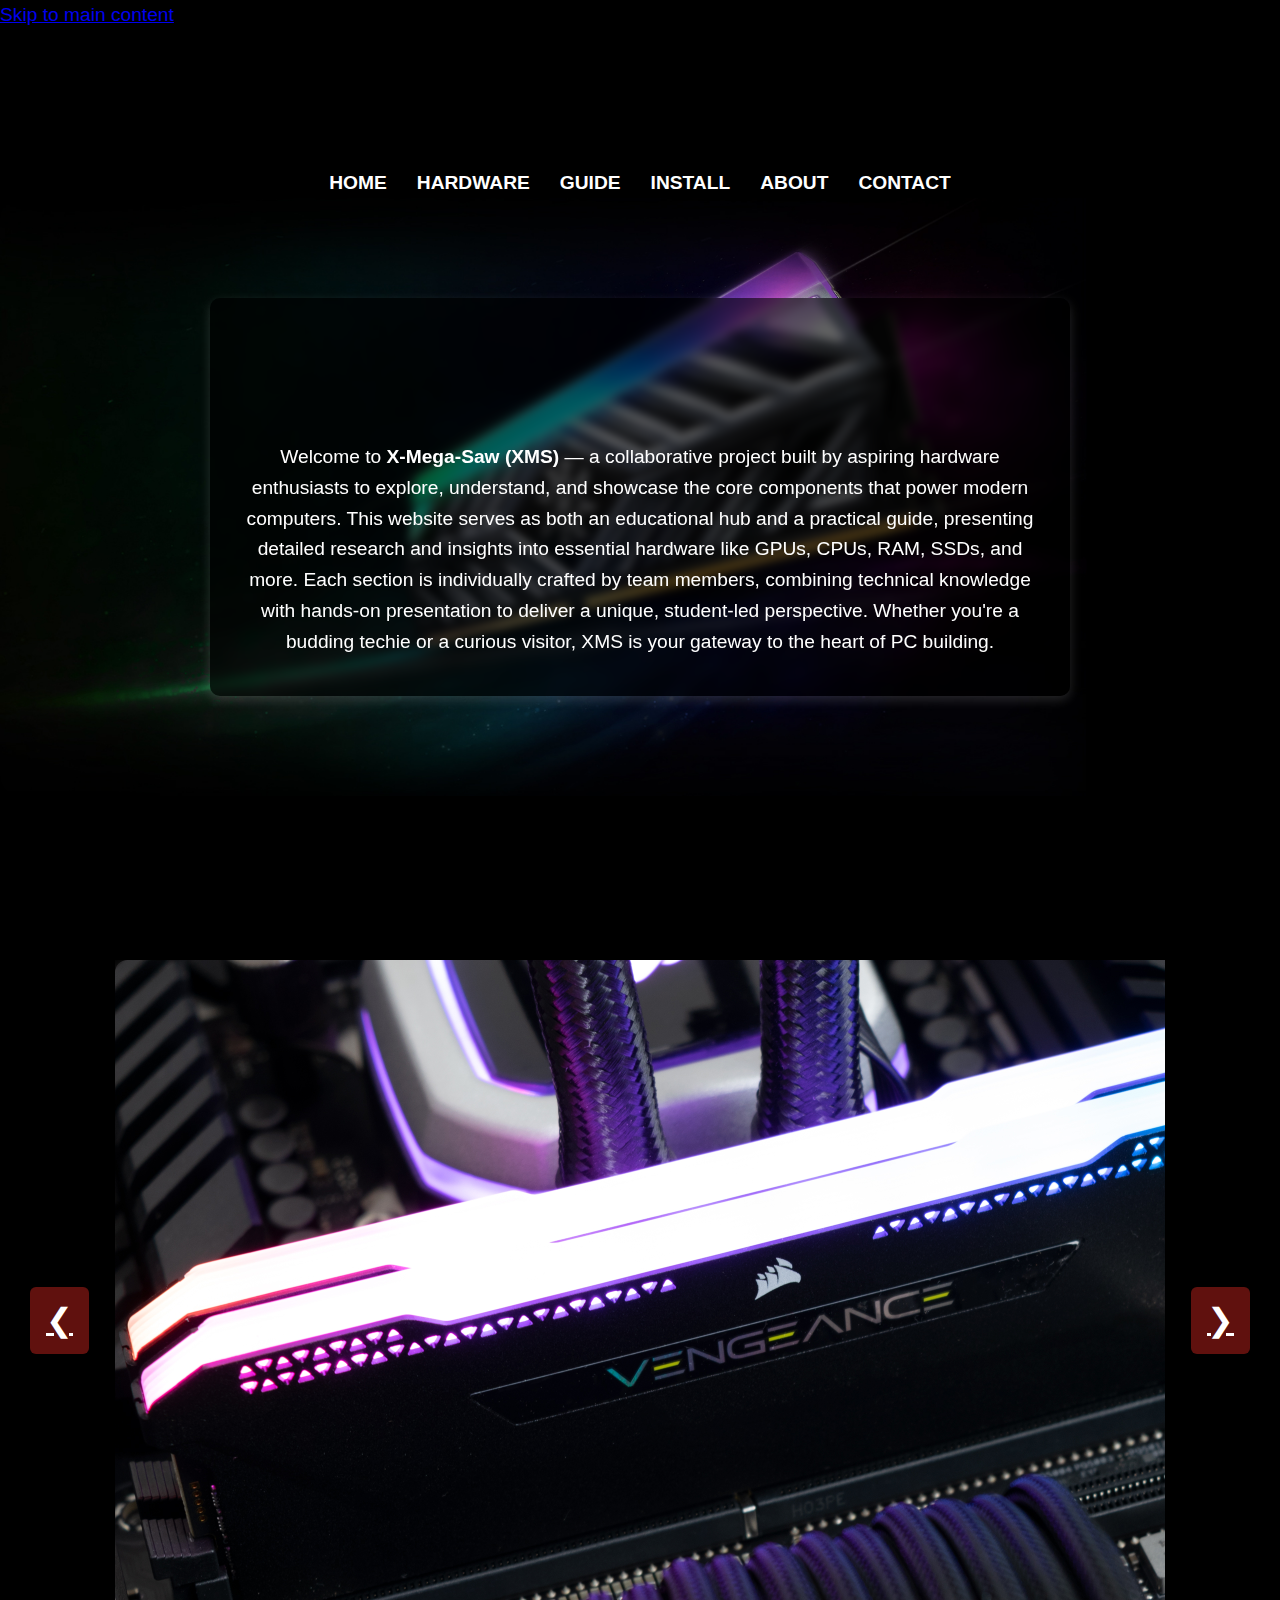
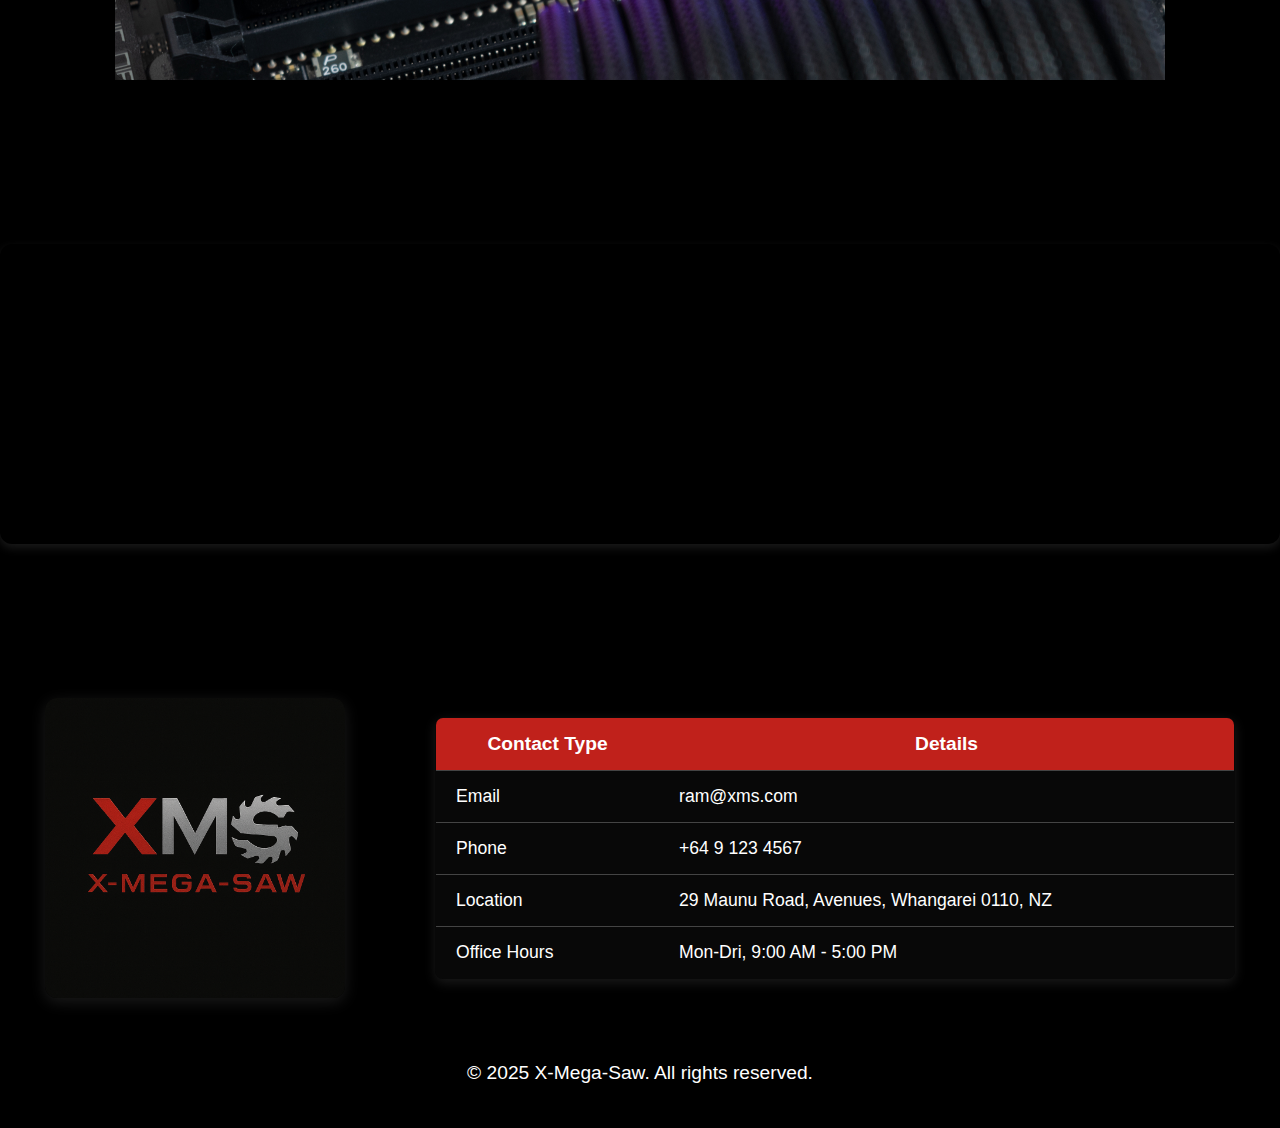
<file: index.html>
<!DOCTYPE html!>
<html lang="en">

<head>
	<meta charset="UTF-8">
	<meta name="viewport" content="width=device-width, initial-scale=1.0">
	<meta name="description" content="X-Mega-Saw - A showcase of PC hardware components and DIY guidance.">
	
	<link href="https://fonts.googleapis.com/css2?family=ADLaM+Display&display=swap" rel="stylesheet">
	
	<link rel="stylesheet" href="styles.css">
	<title>X-Mega-Saw</title>
	
</head>

<body>
	
	<a href="#intro" class="skip-link">Skip to main content</a>

<header>
<div class="branding">
	<h1>X-Mega-Saw</h1>
	</div>
	
	<nav aria-label="Main navigation">
		<ul>
			<li><a href="index.html">HOME</a></li>
			<li><a href="hardware.html">HARDWARE</a></li>
			<li><a href="guide.html">GUIDE</a></li>
			<li><a href="install.html">INSTALL</a></li>
			<li><a href="about.html">ABOUT</a></li>
			<li><a href="contact.html">CONTACT</a></li>
		</ul>
	</nav>
	
</header>

<main>

<section id="intro" class="bgimg">
	  <article>
		<div class="intro-box">
		<h2>Welcome to XMS</h2>
		  <p>
			Welcome to <strong>X-Mega-Saw (XMS)</strong> — a collaborative project built by aspiring hardware enthusiasts to explore, understand, and showcase the core components that power modern computers. This website serves as both an educational hub and a practical guide, presenting detailed research and insights into essential hardware like GPUs, CPUs, RAM, SSDs, and more. Each section is individually crafted by team members, combining technical knowledge with hands-on presentation to deliver a unique, student-led perspective. Whether you're a budding techie or a curious visitor, XMS is your gateway to the heart of PC building.
		  </p>
		</div>
	  </article>
	</section>
	
<section id="gallery">
	  <h2>XMS Photo Gallery</h2>

	  <div class="carousel-wrapper">
		<div class="carousel-nav left">
		  <a href="#img1" class="nav-button" aria-label="First image">&#10094;</a>
		</div>

		<div class="carousel-container">
		  <div class="carousel-track">
			<a href="#img1" id="img1"><img src="images/Ram01.jpg" alt="RAM 01"></a>
			<a href="#img2" id="img2"><img src="images/Ram02.jpg" alt="RAM 02"></a>
			<a href="#img3" id="img3"><img src="images/Ram03.jpg" alt="RAM 03"></a>
		  </div>
		</div>

		<div class="carousel-nav right">
		  <a href="#img3" class="nav-button" aria-label="Last image">&#10095;</a>
		</div>
	  </div>
	</section>
	
<section id="location">
	<h2>XMS Location</h2>
	<div class="map-responsive">

	<iframe src="https://www.google.com/maps/embed?pb=!1m18!1m12!1m3!1d3238.831724974424!2d174.31427599999998!3d-35.730356799999996!2m3!1f0!2f0!3f0!3m2!1i1024!2i768!4f13.1!3m3!1m2!1s0x6d0b7ec2aa8149a1%3A0x3483d7fbea03921e!2sRegent%20Training%20Centre%20Ltd!5e0!3m2!1sen!2snz!4v1747777110431!5m2!1sen!2snz" width="100%" height="300" style="border:0;" allowfullscreen="" loading="lazy" referrerpolicy="no-referrer-when-downgrade"></iframe>

</div>
</section>

<section id="contact">
	
	<h2>Contact us</h2>
	
	<div class="contact-container">
		
	<div class="contact-logo">
		<img src="images/XMS Logo.png" alt="XMS Logo">
	</div>
	
	<div class="contact-details">
		<table class="contact-table">
		<tr>
			<th>Contact Type</th>
			<th>Details</th>
		</tr>
		<tr>
			<td>Email</td>
			<td>ram@xms.com</td>
		</tr>
		<tr>
			<td>Phone</td>
			<td>+64 9 123 4567</td>
		</tr>
		<tr>
			<td>Location</td>
			<td>29 Maunu Road, Avenues, Whangarei 0110, NZ</td>
		</tr>
<tr>
			<td>Office Hours</td>
			<td>Mon-Dri, 9:00 AM - 5:00 PM</td>
		</tr>
		</table>
	</div>
</div>

</section>

</main>

<footer>

<p>&copy; 2025 X-Mega-Saw. All rights reserved.</p>

</footer>

</body>

</html>
</file>
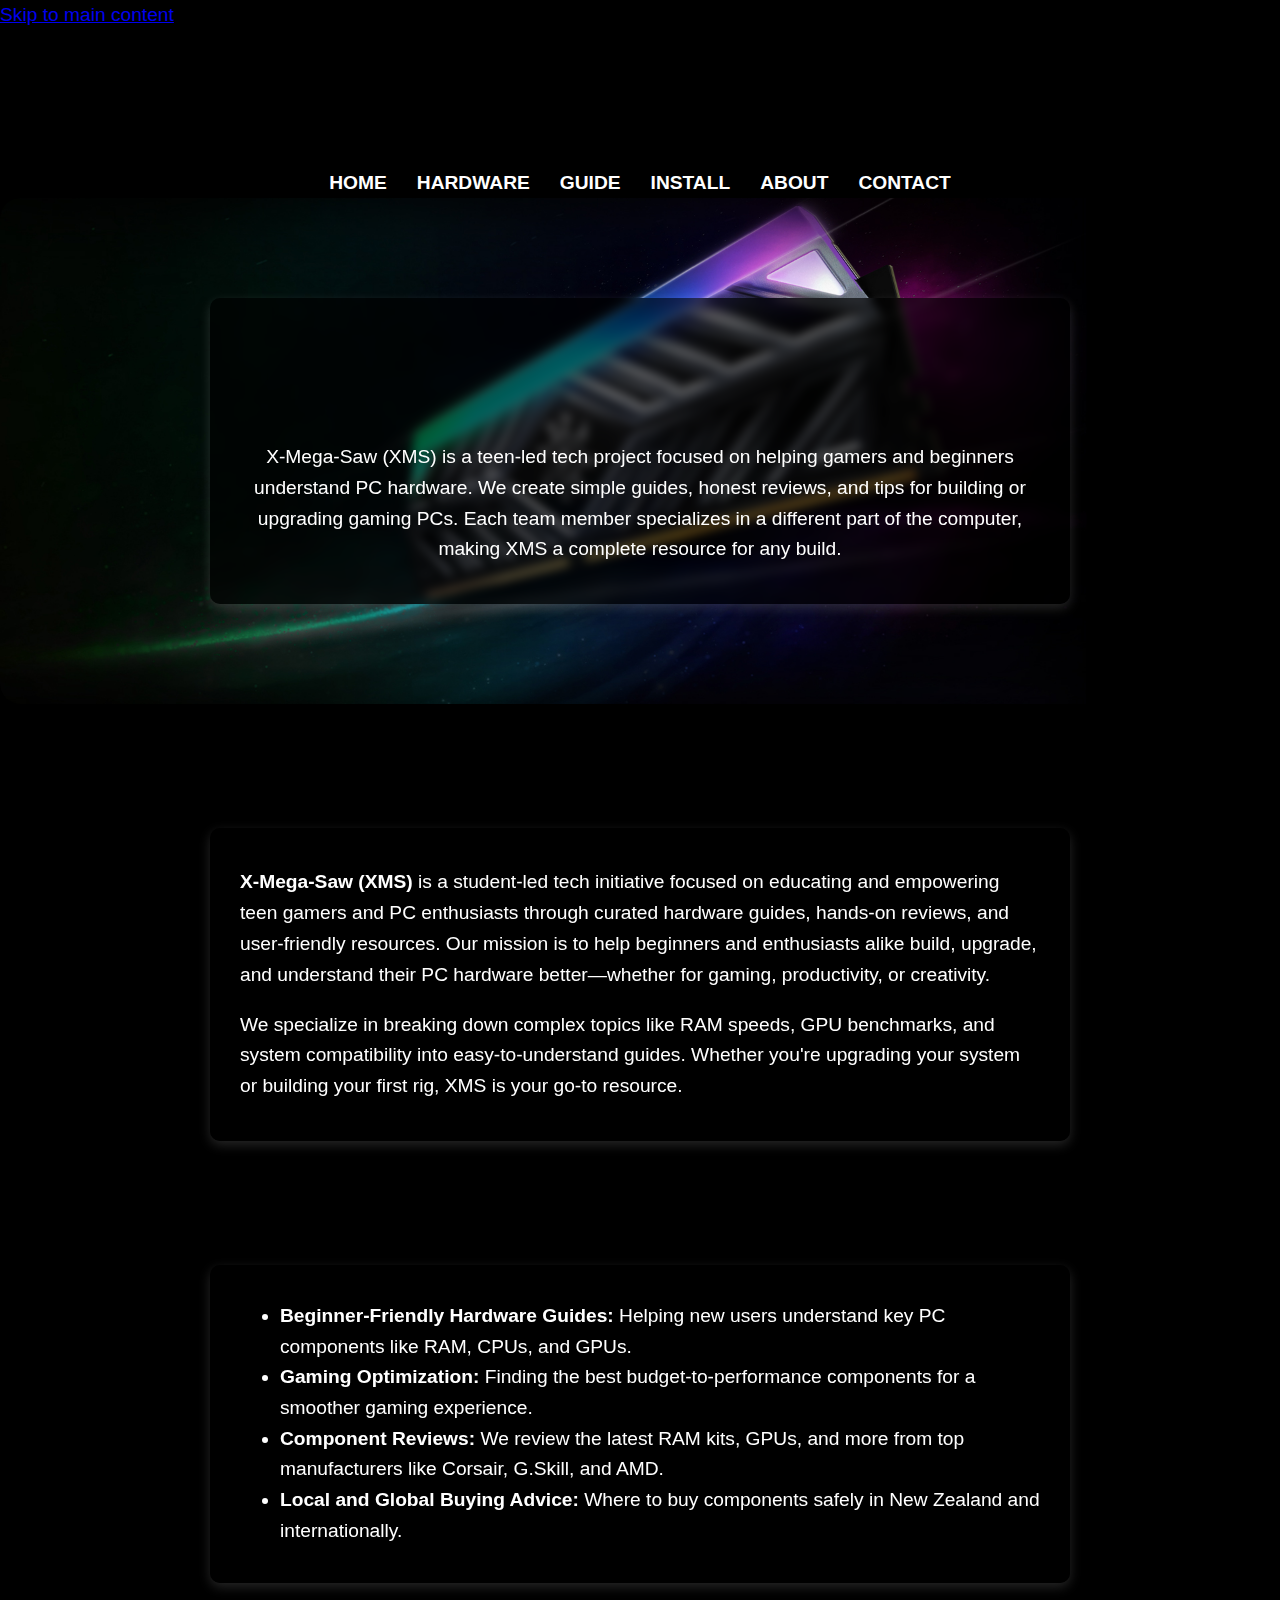
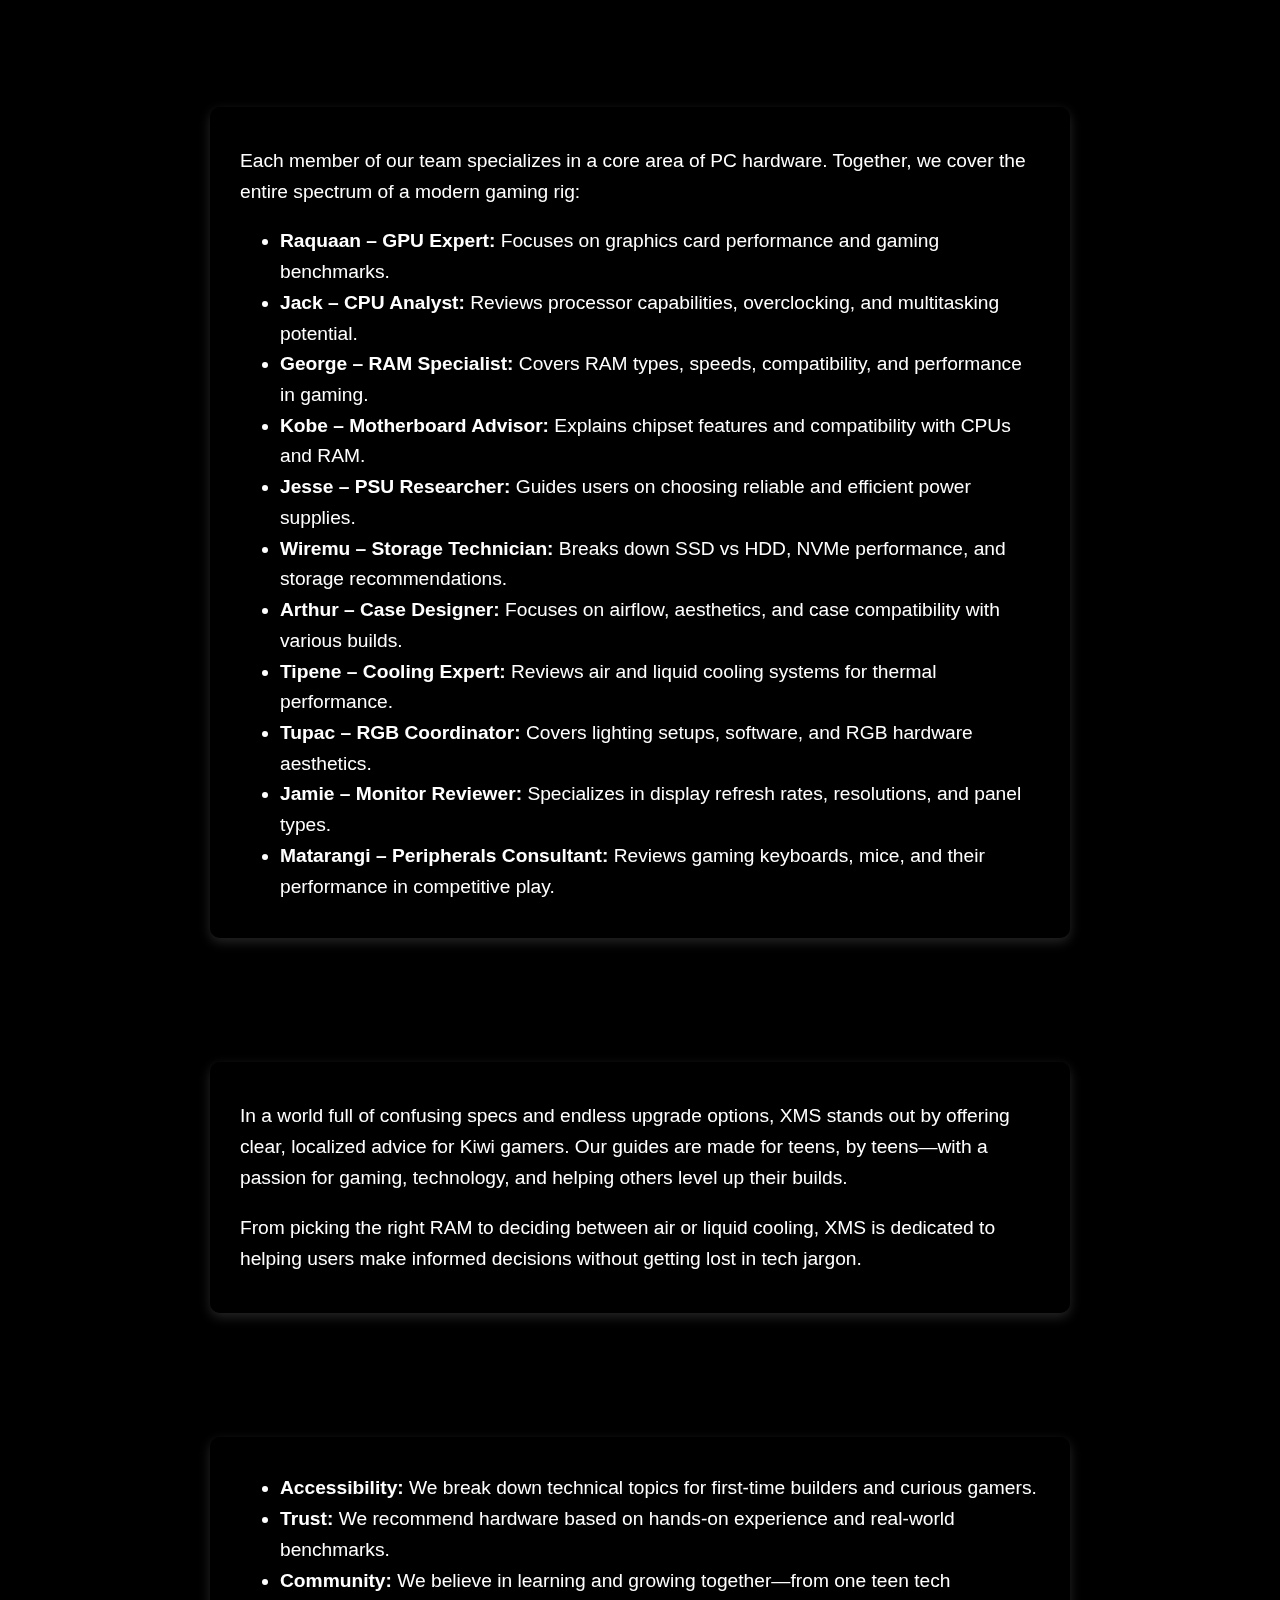
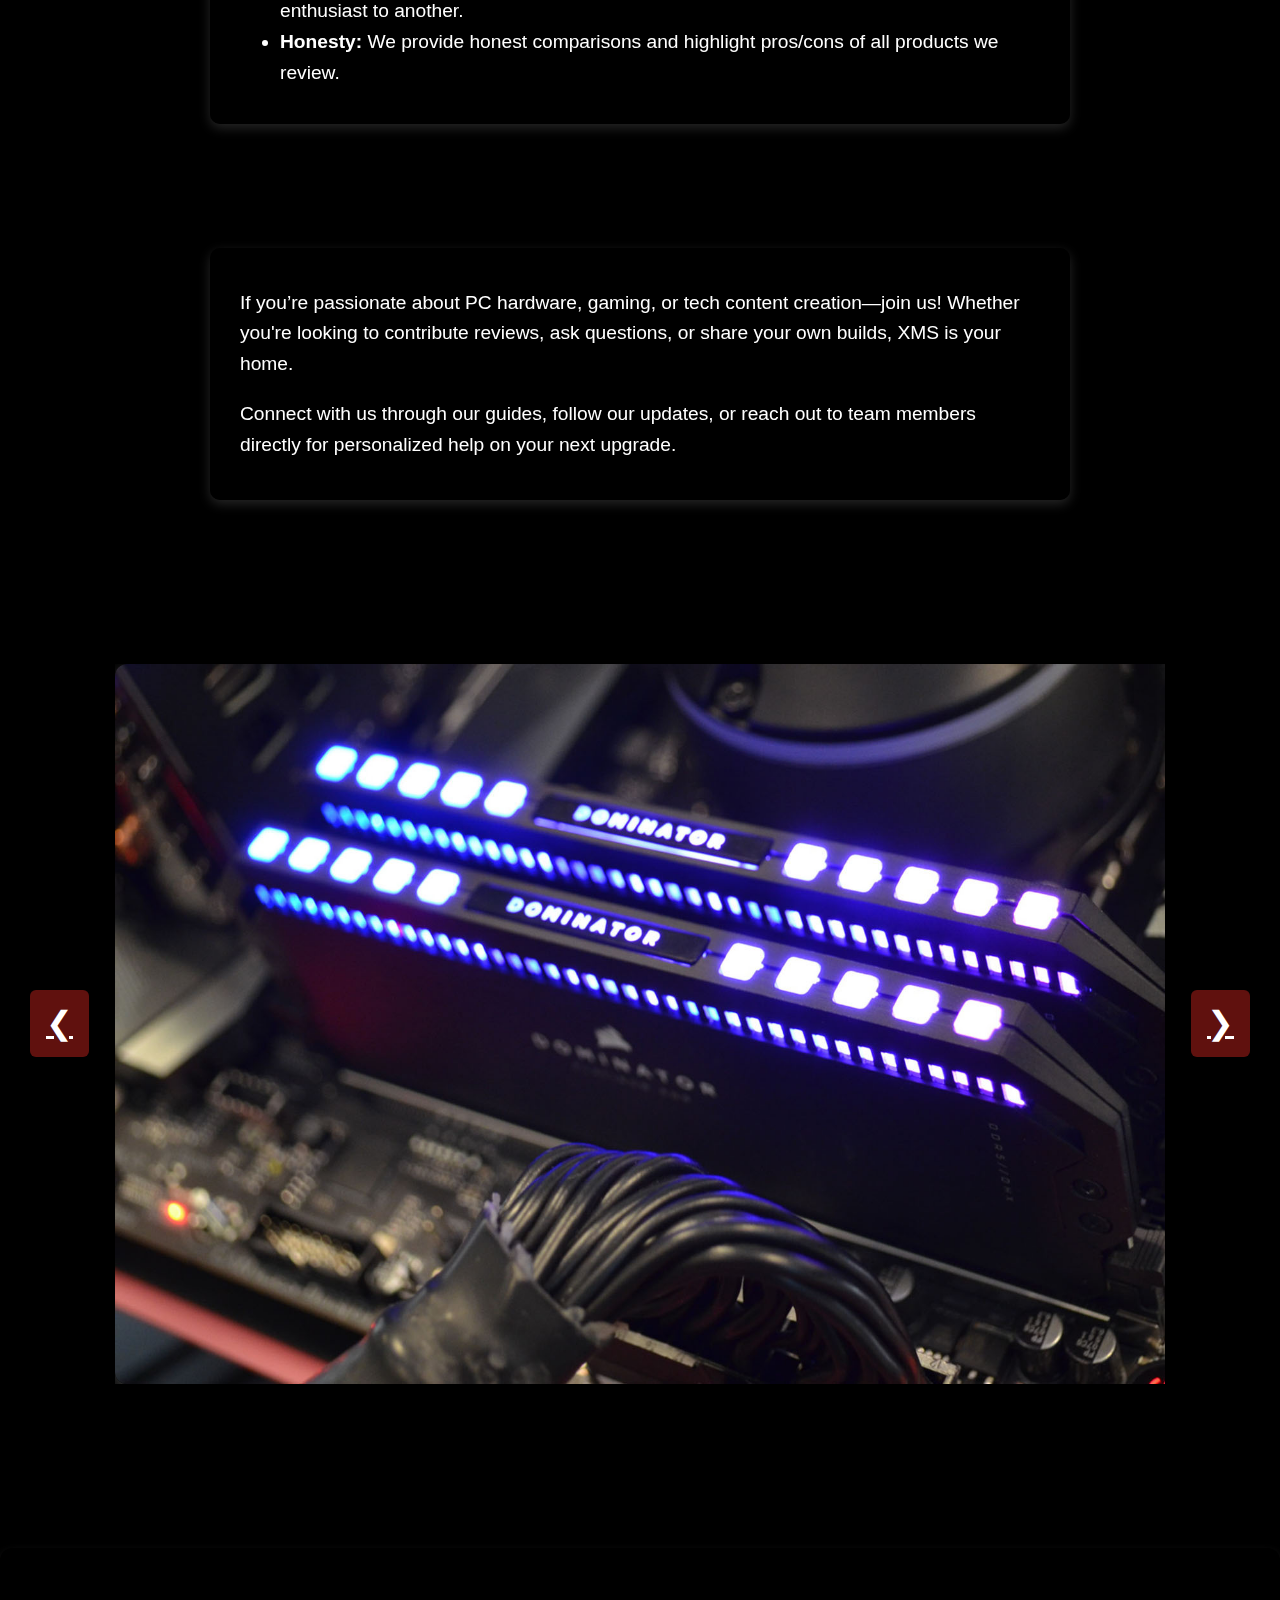
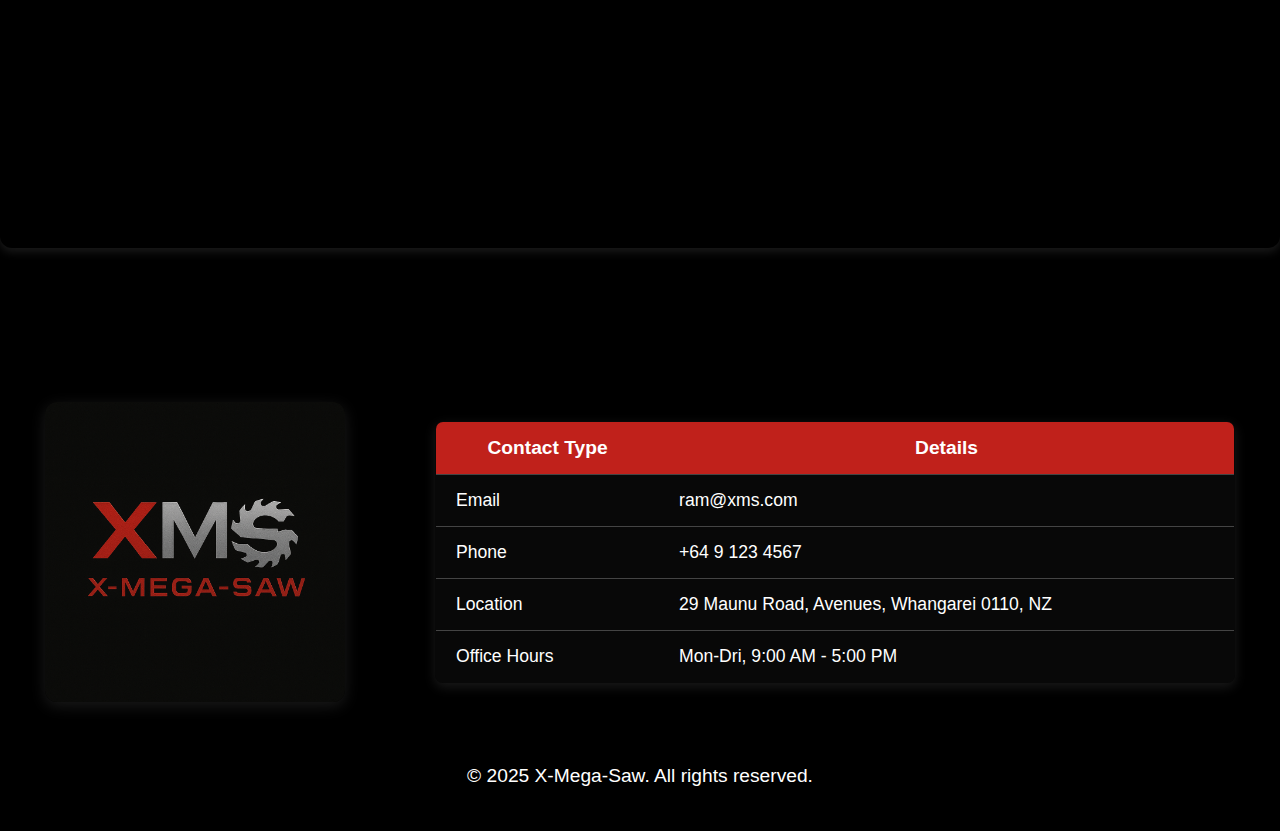
<file: about.html>
<!DOCTYPE html!>
<html lang="en">

<head>
	<meta charset="UTF-8">
	<meta name="viewport" content="width=device-width, initial-scale=1.0">
	<meta name="description" content="X-Mega-Saw - A showcase of PC hardware components and DIY guidance.">
	
	<link href="https://fonts.googleapis.com/css2?family=ADLaM+Display&display=swap" rel="stylesheet">
	
	<link rel="stylesheet" href="styles.css">
	<title>X-Mega-Saw</title>
	
</head>

<body>
	
	<a href="#intro" class="skip-link">Skip to main content</a>

<header>
<div class="branding">
	<h1>X-Mega-Saw</h1>
	</div>
	
	<nav aria-label="Main navigation">
		<ul>
			<li><a href="index.html">HOME</a></li>
			<li><a href="hardware.html">HARDWARE</a></li>
			<li><a href="guide.html">GUIDE</a></li>
			<li><a href="install.html">INSTALL</a></li>
			<li><a href="about.html">ABOUT</a></li>
			<li><a href="contact.html">CONTACT</a></li>
		</ul>
	</nav>
	
</header>

<main>

<section id="intro" class="bgimg">
	  <article>
		<div class="intro-box">
		<h2>ABOUT | XMS</h2>
		  <p>
			X-Mega-Saw (XMS) is a teen-led tech project focused on helping gamers and beginners understand PC hardware. We create simple guides, honest reviews, and tips for building or upgrading gaming PCs. Each team member specializes in a different part of the computer, making XMS a complete resource for any build.
		  </p>
		</div>
	  </article>
	</section>
	
<section id="about-xms">
  <h2>About X-Mega-Saw (XMS)</h2>
  <div class="intro-box">
    <p><strong>X-Mega-Saw (XMS)</strong> is a student-led tech initiative focused on educating and empowering teen gamers and PC enthusiasts through curated hardware guides, hands-on reviews, and user-friendly resources. Our mission is to help beginners and enthusiasts alike build, upgrade, and understand their PC hardware better—whether for gaming, productivity, or creativity.</p>
    <p>We specialize in breaking down complex topics like RAM speeds, GPU benchmarks, and system compatibility into easy-to-understand guides. Whether you're upgrading your system or building your first rig, XMS is your go-to resource.</p>
  </div>
</section>

<section id="our-focus">
  <h2>What We Focus On</h2>
  <div class="intro-box">
    <ul>
      <li><strong>Beginner-Friendly Hardware Guides:</strong> Helping new users understand key PC components like RAM, CPUs, and GPUs.</li>
      <li><strong>Gaming Optimization:</strong> Finding the best budget-to-performance components for a smoother gaming experience.</li>
      <li><strong>Component Reviews:</strong> We review the latest RAM kits, GPUs, and more from top manufacturers like Corsair, G.Skill, and AMD.</li>
      <li><strong>Local and Global Buying Advice:</strong> Where to buy components safely in New Zealand and internationally.</li>
    </ul>
  </div>
</section>

<section id="hardware-specialists">
  <h2>Meet the XMS Hardware Team</h2>
  <div class="intro-box">
    <p>Each member of our team specializes in a core area of PC hardware. Together, we cover the entire spectrum of a modern gaming rig:</p>
    <ul>
      <li><strong>Raquaan – GPU Expert:</strong> Focuses on graphics card performance and gaming benchmarks.</li>
      <li><strong>Jack – CPU Analyst:</strong> Reviews processor capabilities, overclocking, and multitasking potential.</li>
      <li><strong>George – RAM Specialist:</strong> Covers RAM types, speeds, compatibility, and performance in gaming.</li>
      <li><strong>Kobe – Motherboard Advisor:</strong> Explains chipset features and compatibility with CPUs and RAM.</li>
      <li><strong>Jesse – PSU Researcher:</strong> Guides users on choosing reliable and efficient power supplies.</li>
      <li><strong>Wiremu – Storage Technician:</strong> Breaks down SSD vs HDD, NVMe performance, and storage recommendations.</li>
      <li><strong>Arthur – Case Designer:</strong> Focuses on airflow, aesthetics, and case compatibility with various builds.</li>
      <li><strong>Tipene – Cooling Expert:</strong> Reviews air and liquid cooling systems for thermal performance.</li>
      <li><strong>Tupac – RGB Coordinator:</strong> Covers lighting setups, software, and RGB hardware aesthetics.</li>
      <li><strong>Jamie – Monitor Reviewer:</strong> Specializes in display refresh rates, resolutions, and panel types.</li>
      <li><strong>Matarangi – Peripherals Consultant:</strong> Reviews gaming keyboards, mice, and their performance in competitive play.</li>
    </ul>
  </div>
</section>

<section id="why-xms-matters">
  <h2>Why XMS Matters</h2>
  <div class="intro-box">
    <p>In a world full of confusing specs and endless upgrade options, XMS stands out by offering clear, localized advice for Kiwi gamers. Our guides are made for teens, by teens—with a passion for gaming, technology, and helping others level up their builds.</p>
    <p>From picking the right RAM to deciding between air or liquid cooling, XMS is dedicated to helping users make informed decisions without getting lost in tech jargon.</p>
  </div>
</section>

<section id="xms-values">
  <h2>Our Values</h2>
  <div class="intro-box">
    <ul>
      <li><strong>Accessibility:</strong> We break down technical topics for first-time builders and curious gamers.</li>
      <li><strong>Trust:</strong> We recommend hardware based on hands-on experience and real-world benchmarks.</li>
      <li><strong>Community:</strong> We believe in learning and growing together—from one teen tech enthusiast to another.</li>
      <li><strong>Honesty:</strong> We provide honest comparisons and highlight pros/cons of all products we review.</li>
    </ul>
  </div>
</section>

<section id="join-us">
  <h2>Join the XMS Movement</h2>
  <div class="intro-box">
    <p>If you’re passionate about PC hardware, gaming, or tech content creation—join us! Whether you're looking to contribute reviews, ask questions, or share your own builds, XMS is your home.</p>
    <p>Connect with us through our guides, follow our updates, or reach out to team members directly for personalized help on your next upgrade.</p>
  </div>
</section>
	
<section id="gallery">
	  <h2>XMS Photo Gallery</h2>

	  <div class="carousel-wrapper">
		<div class="carousel-nav left">
		  <a href="#img1" class="nav-button" aria-label="First image">&#10094;</a>
		</div>

		<div class="carousel-container">
		  <div class="carousel-track">
			<a href="#img1" id="img1"><img src="images/Ram13.jpg" alt="RAM 13"></a>
			<a href="#img2" id="img2"><img src="images/Ram14.jpg" alt="RAM 14"></a>
			<a href="#img3" id="img3"><img src="images/Ram15.jpg" alt="RAM 15"></a>
		  </div>
		</div>

		<div class="carousel-nav right">
		  <a href="#img3" class="nav-button" aria-label="Last image">&#10095;</a>
		</div>
	  </div>
	</section>
	
<section id="location">
	<h2>XMS Location</h2>
	<div class="map-responsive">

	<iframe src="https://www.google.com/maps/embed?pb=!1m18!1m12!1m3!1d3238.831724974424!2d174.31427599999998!3d-35.730356799999996!2m3!1f0!2f0!3f0!3m2!1i1024!2i768!4f13.1!3m3!1m2!1s0x6d0b7ec2aa8149a1%3A0x3483d7fbea03921e!2sRegent%20Training%20Centre%20Ltd!5e0!3m2!1sen!2snz!4v1747777110431!5m2!1sen!2snz" width="100%" height="300" style="border:0;" allowfullscreen="" loading="lazy" referrerpolicy="no-referrer-when-downgrade"></iframe>

</div>
</section>

<section id="contact">
	
	<h2>Contact us</h2>
	
	<div class="contact-container">
		
	<div class="contact-logo">
		<img src="images/XMS Logo.png" alt="XMS Logo">
	</div>
	
	<div class="contact-details">
		<table class="contact-table">
		<tr>
			<th>Contact Type</th>
			<th>Details</th>
		</tr>
		<tr>
			<td>Email</td>
			<td>ram@xms.com</td>
		</tr>
		<tr>
			<td>Phone</td>
			<td>+64 9 123 4567</td>
		</tr>
		<tr>
			<td>Location</td>
			<td>29 Maunu Road, Avenues, Whangarei 0110, NZ</td>
		</tr>
<tr>
			<td>Office Hours</td>
			<td>Mon-Dri, 9:00 AM - 5:00 PM</td>
		</tr>
		</table>
	</div>
</div>

</section>

</main>

<footer>

<p>&copy; 2025 X-Mega-Saw. All rights reserved.</p>

</footer>

</body>

</html>
</file>
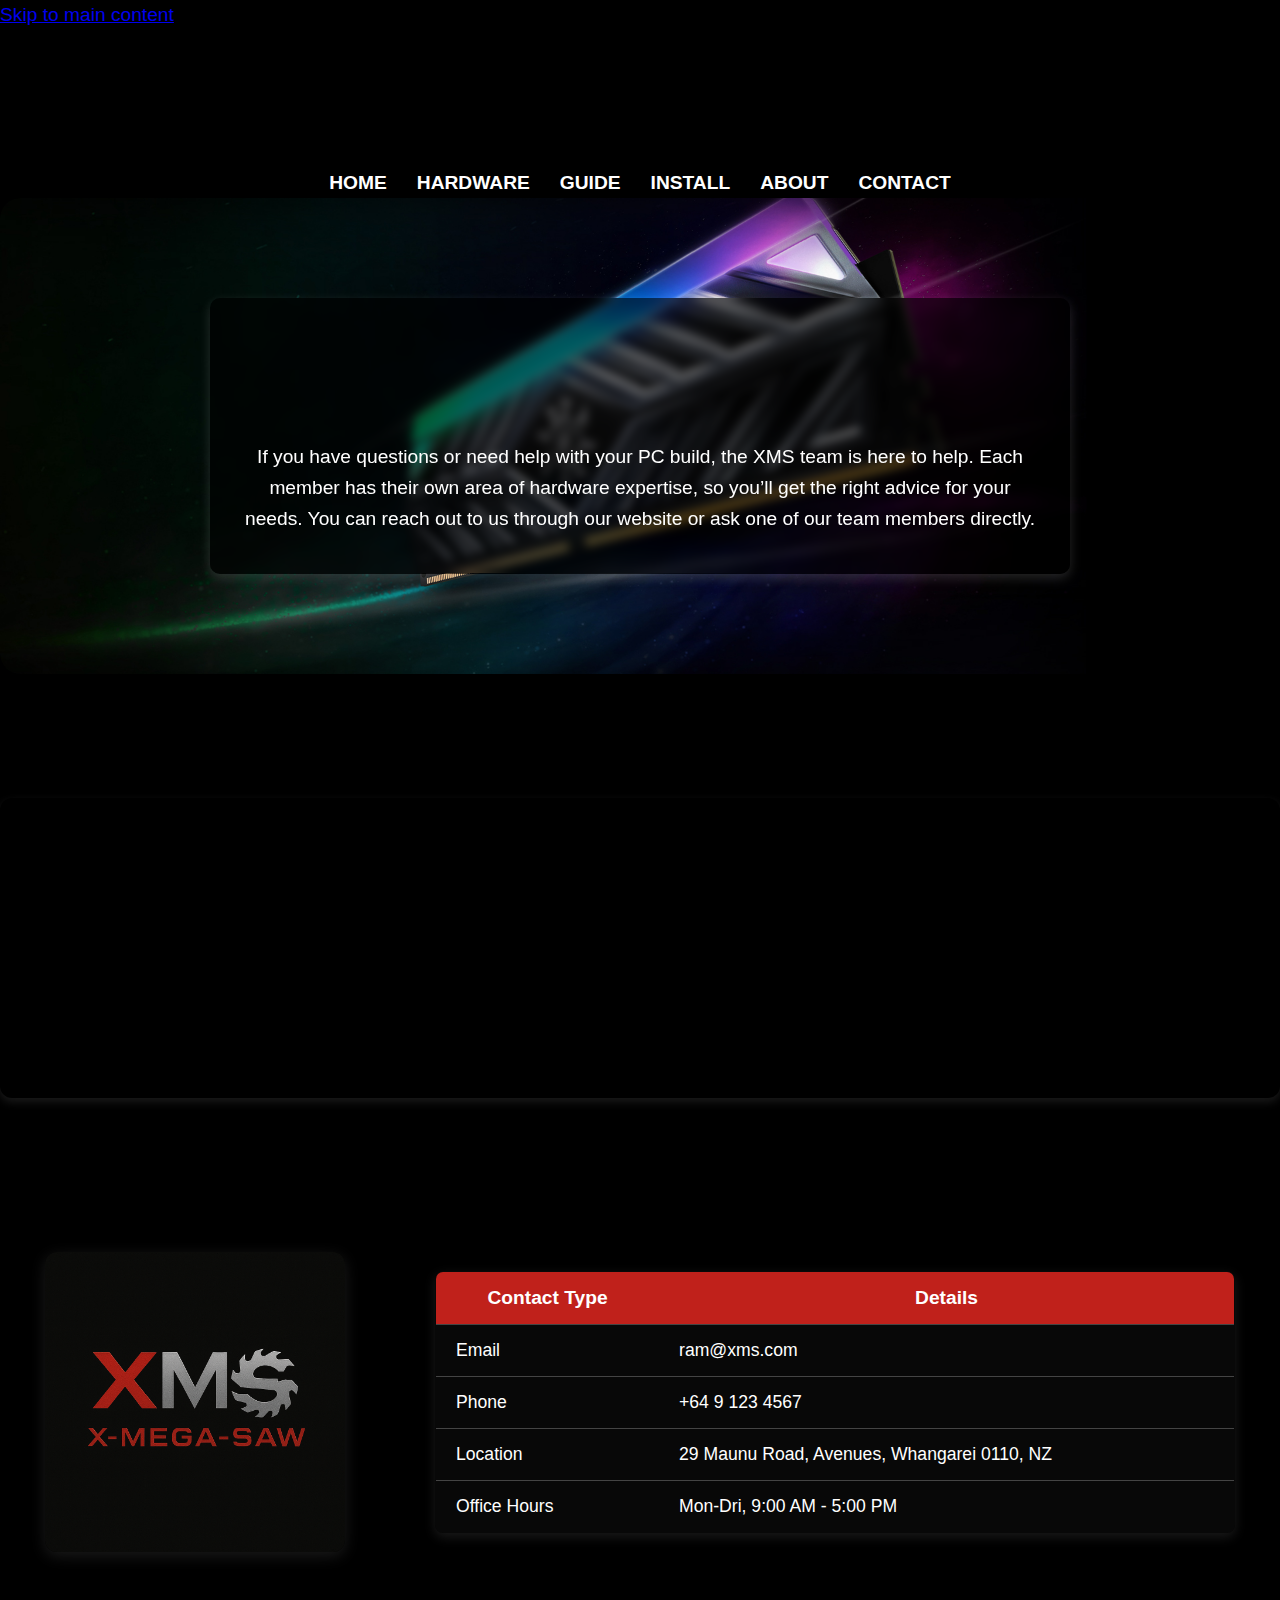
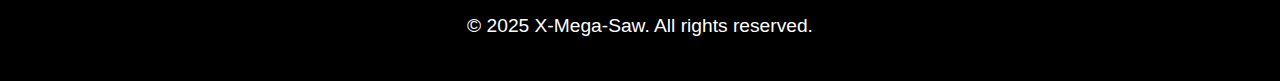
<file: contact.html>
<!DOCTYPE html!>
<html lang="en">

<head>
	<meta charset="UTF-8">
	<meta name="viewport" content="width=device-width, initial-scale=1.0">
	<meta name="description" content="X-Mega-Saw - A showcase of PC hardware components and DIY guidance.">
	
	<link href="https://fonts.googleapis.com/css2?family=ADLaM+Display&display=swap" rel="stylesheet">
	
	<link rel="stylesheet" href="styles.css">
	<title>X-Mega-Saw</title>
	
</head>

<body>
	
	<a href="#intro" class="skip-link">Skip to main content</a>

<header>
<div class="branding">
	<h1>X-Mega-Saw</h1>
	</div>
	
	<nav aria-label="Main navigation">
		<ul>
			<li><a href="index.html">HOME</a></li>
			<li><a href="hardware.html">HARDWARE</a></li>
			<li><a href="guide.html">GUIDE</a></li>
			<li><a href="install.html">INSTALL</a></li>
			<li><a href="about.html">ABOUT</a></li>
			<li><a href="contact.html">CONTACT</a></li>
		</ul>
	</nav>
	
</header>

<main>

	<section id="intro" class="bgimg">
	  <article>
		<div class="intro-box">
		<h2>Contact | XMS</h2>
		  <p>
			If you have questions or need help with your PC build, the XMS team is here to help. Each member has their own area of hardware expertise, so you’ll get the right advice for your needs. You can reach out to us through our website or ask one of our team members directly.
		  </p>
		</div>
	  </article>
	</section>
	
<section id="location">
	<h2>XMS Location</h2>
	<div class="map-responsive">

	<iframe src="https://www.google.com/maps/embed?pb=!1m18!1m12!1m3!1d3238.831724974424!2d174.31427599999998!3d-35.730356799999996!2m3!1f0!2f0!3f0!3m2!1i1024!2i768!4f13.1!3m3!1m2!1s0x6d0b7ec2aa8149a1%3A0x3483d7fbea03921e!2sRegent%20Training%20Centre%20Ltd!5e0!3m2!1sen!2snz!4v1747777110431!5m2!1sen!2snz" width="100%" height="300" style="border:0;" allowfullscreen="" loading="lazy" referrerpolicy="no-referrer-when-downgrade"></iframe>

</div>
</section>

<section id="contact">
	
	<h2>Contact us</h2>
	
	<div class="contact-container">
		
	<div class="contact-logo">
		<img src="images/XMS Logo.png" alt="XMS Logo">
	</div>
	
	<div class="contact-details">
		<table class="contact-table">
		<tr>
			<th>Contact Type</th>
			<th>Details</th>
		</tr>
		<tr>
			<td>Email</td>
			<td>ram@xms.com</td>
		</tr>
		<tr>
			<td>Phone</td>
			<td>+64 9 123 4567</td>
		</tr>
		<tr>
			<td>Location</td>
			<td>29 Maunu Road, Avenues, Whangarei 0110, NZ</td>
		</tr>
<tr>
			<td>Office Hours</td>
			<td>Mon-Dri, 9:00 AM - 5:00 PM</td>
		</tr>
		</table>
	</div>
</div>

</section>

</main>

<footer>

<p>&copy; 2025 X-Mega-Saw. All rights reserved.</p>

</footer>

</body>

</html>
</file>
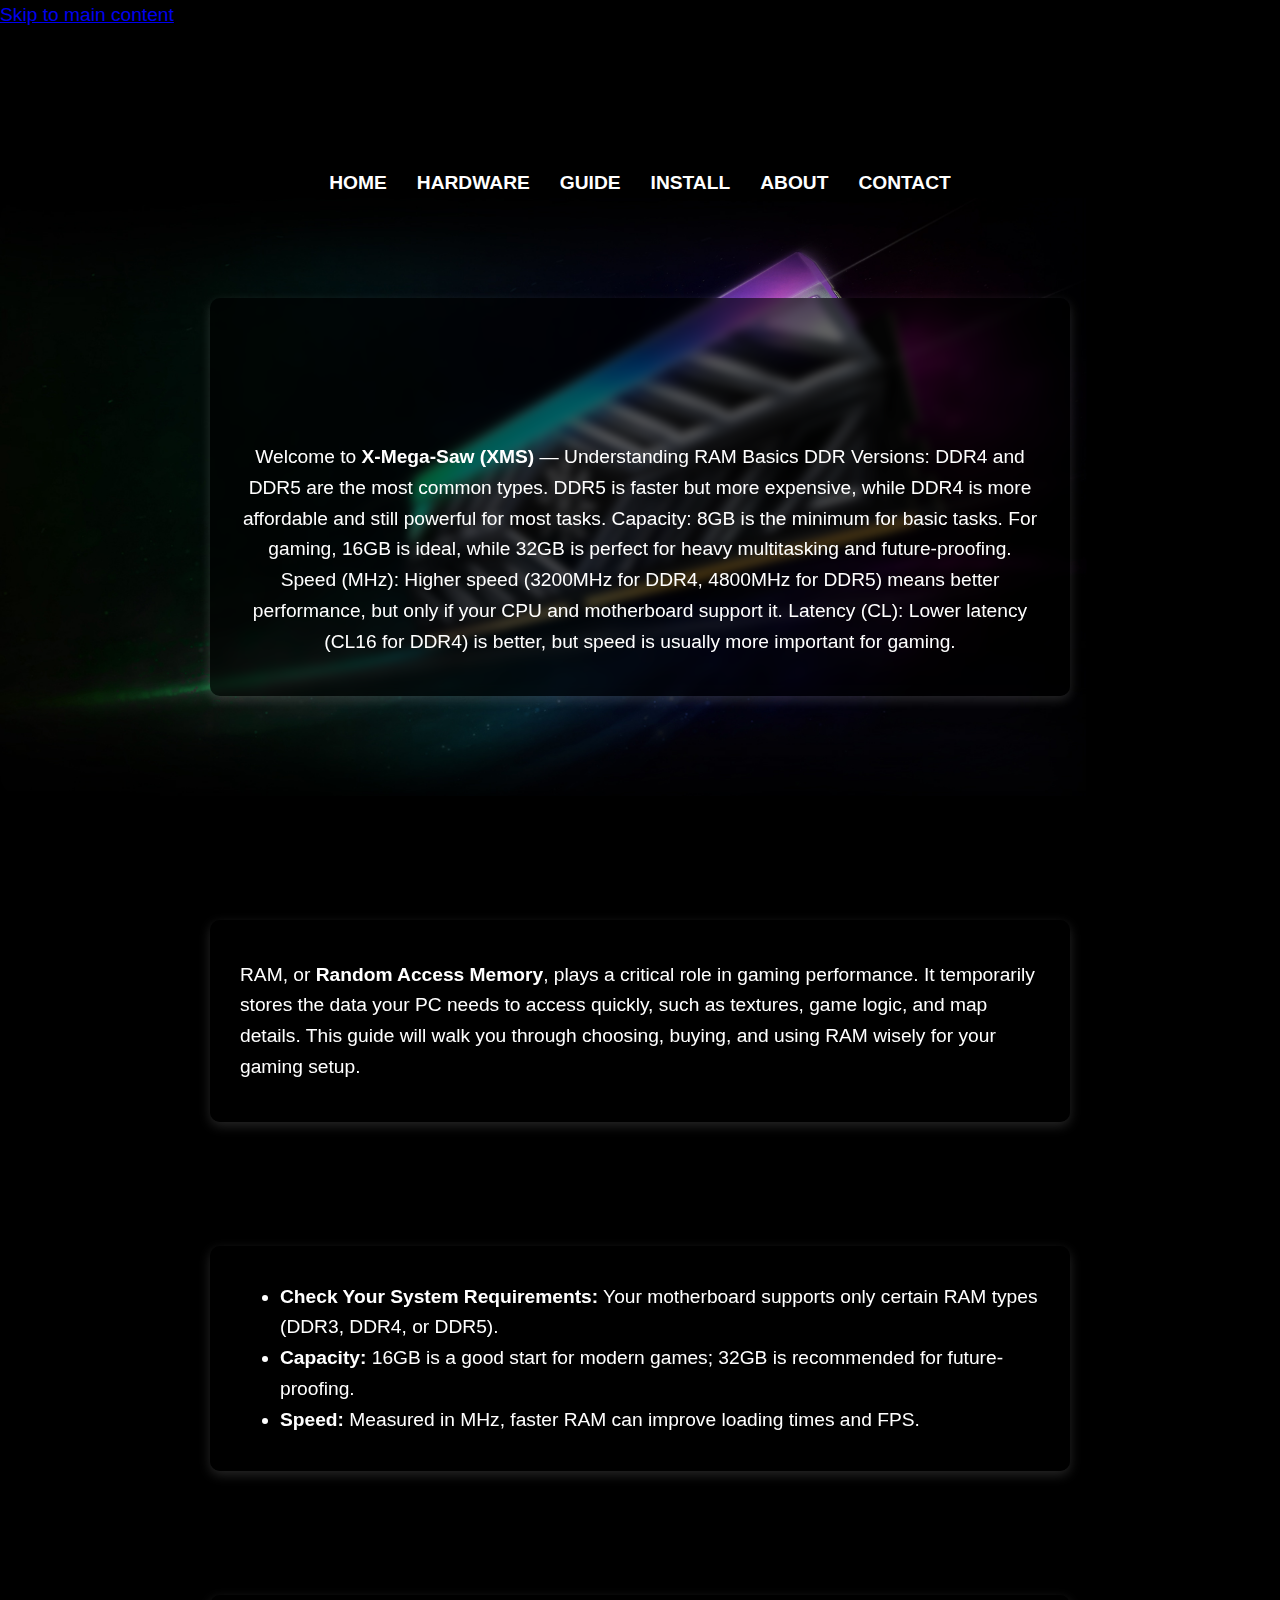
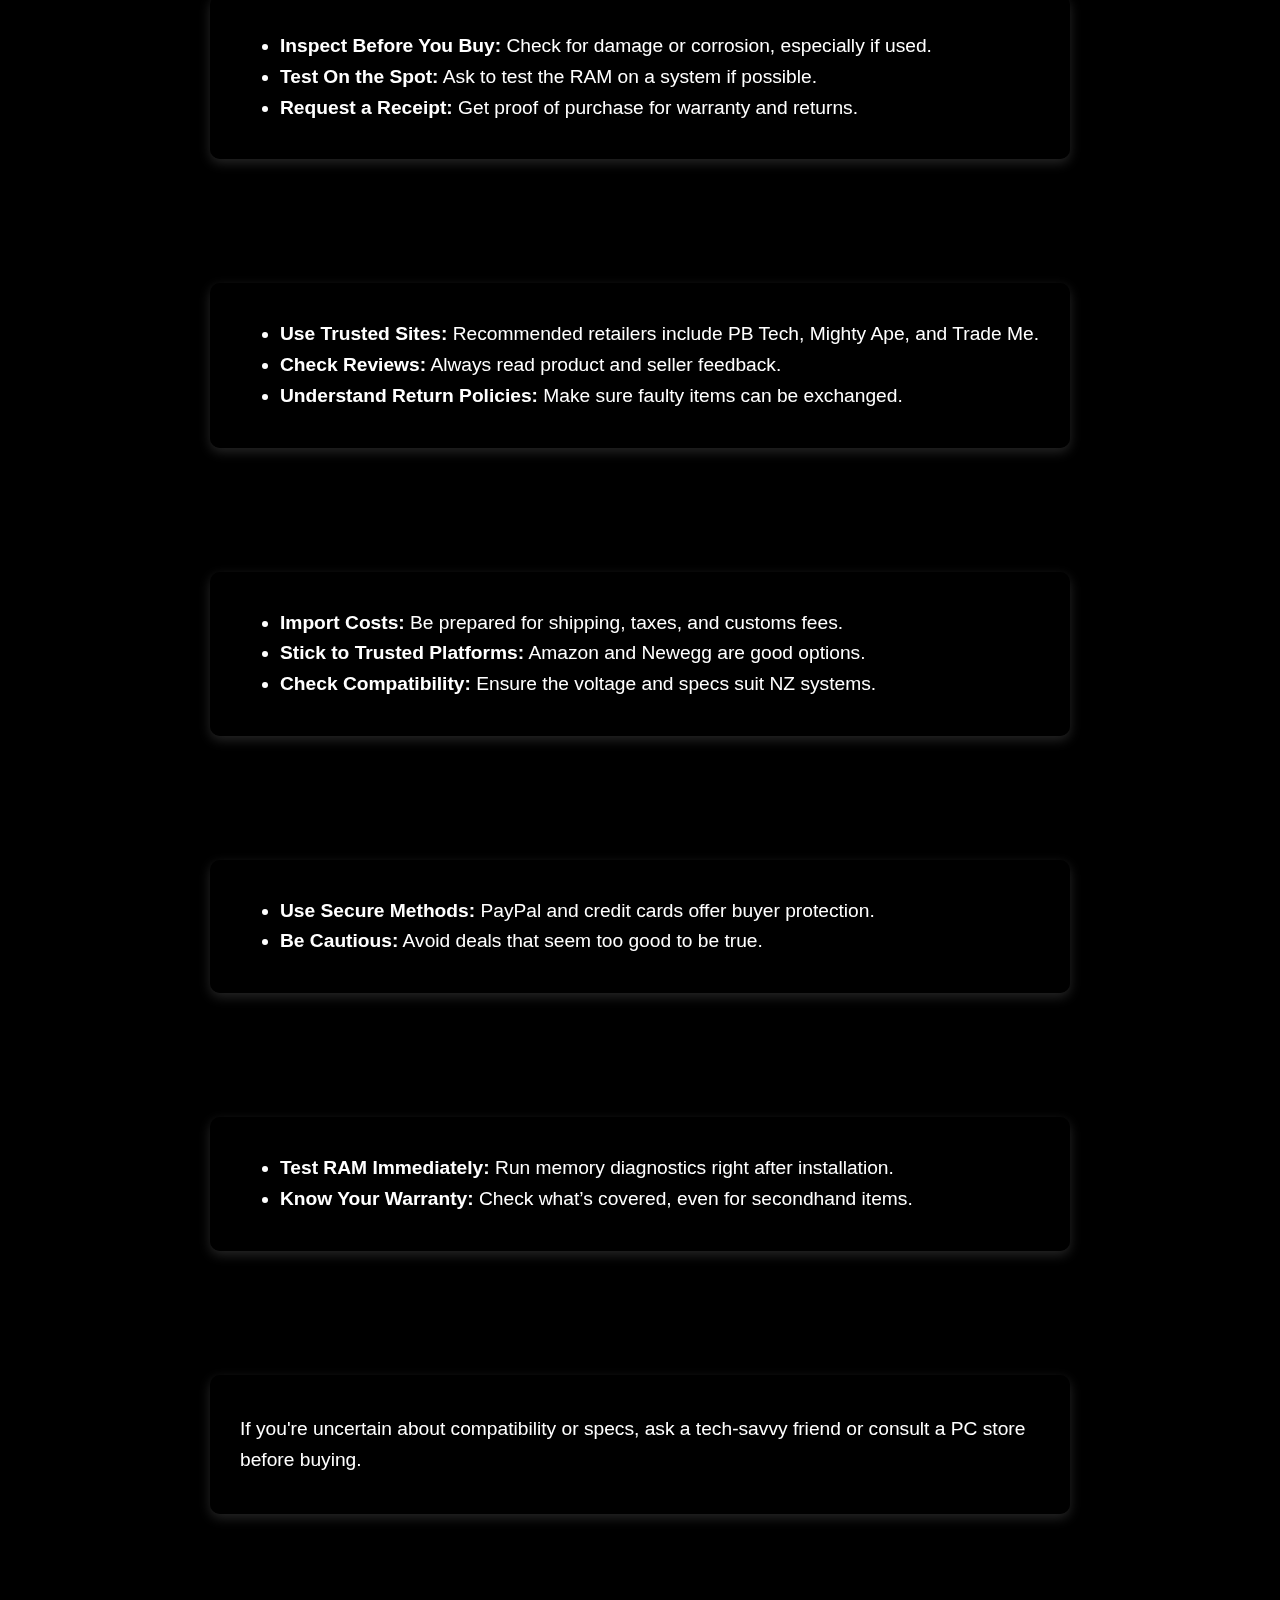
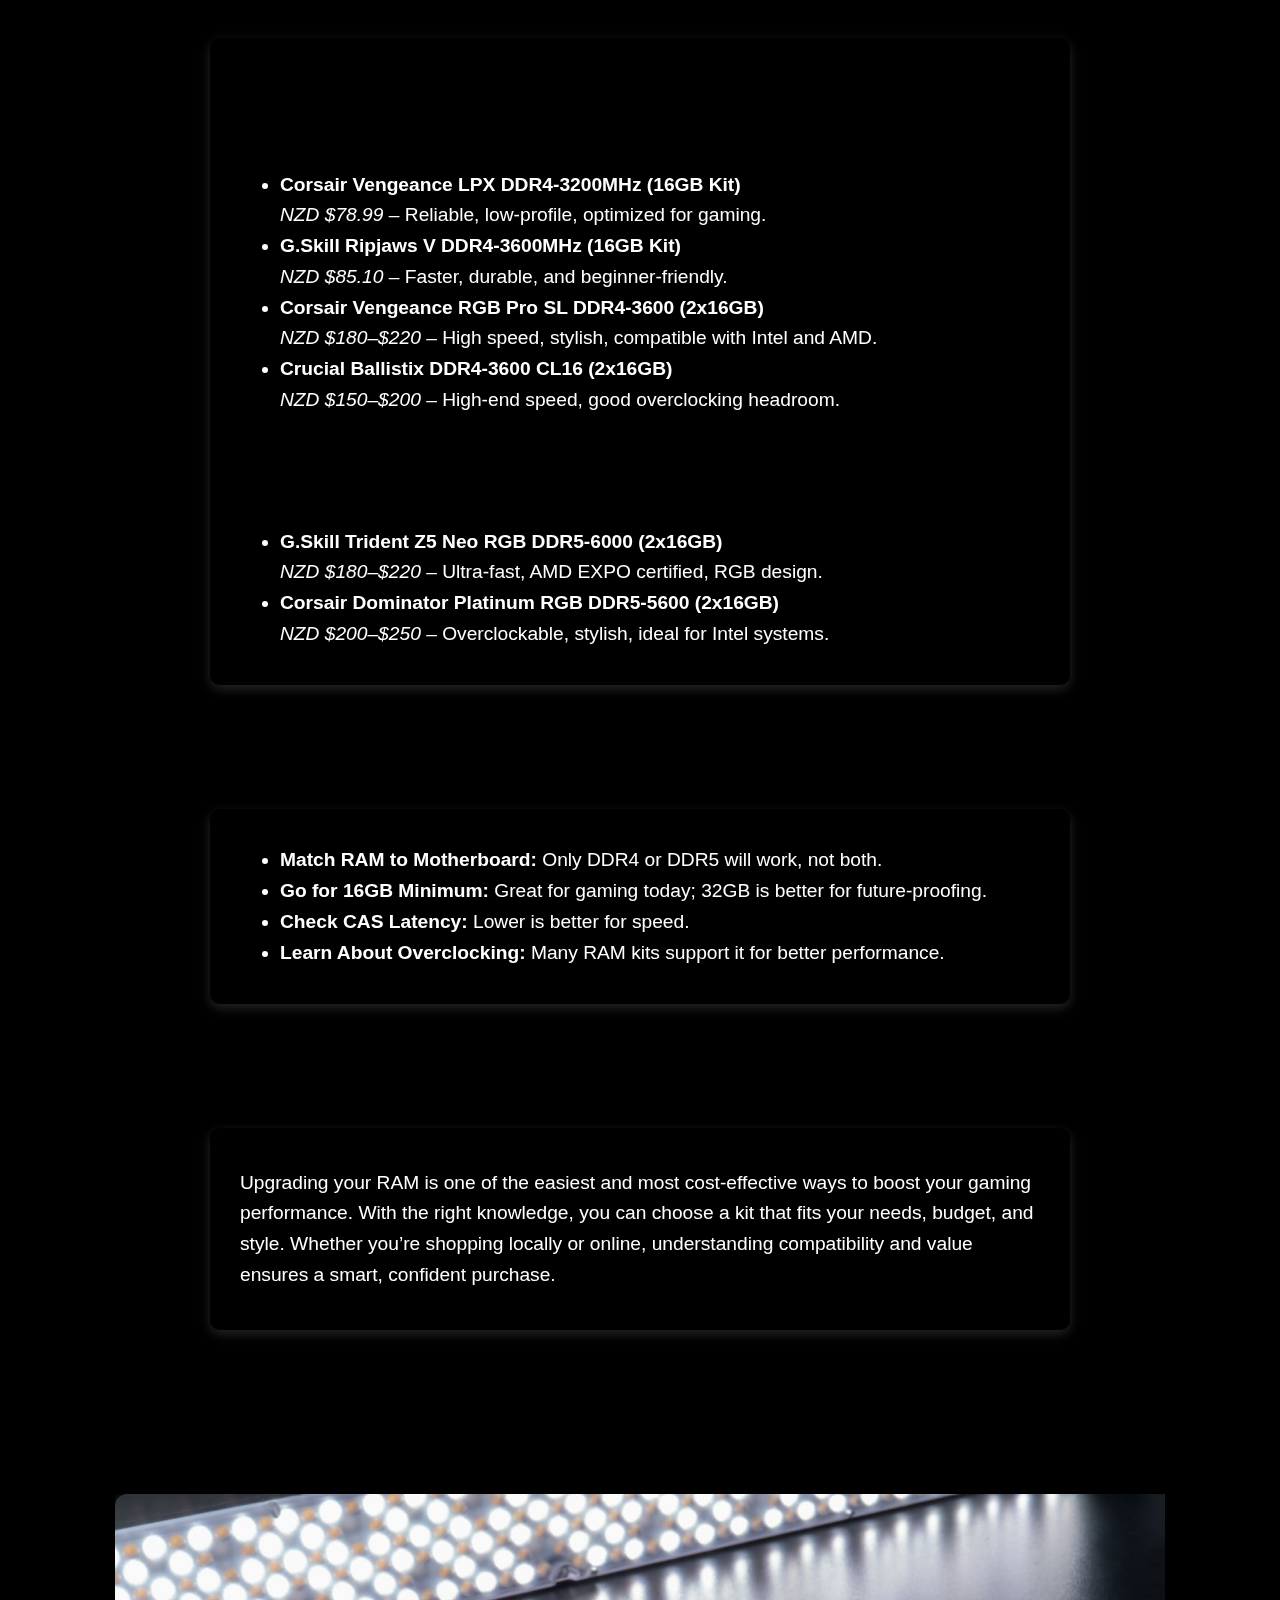
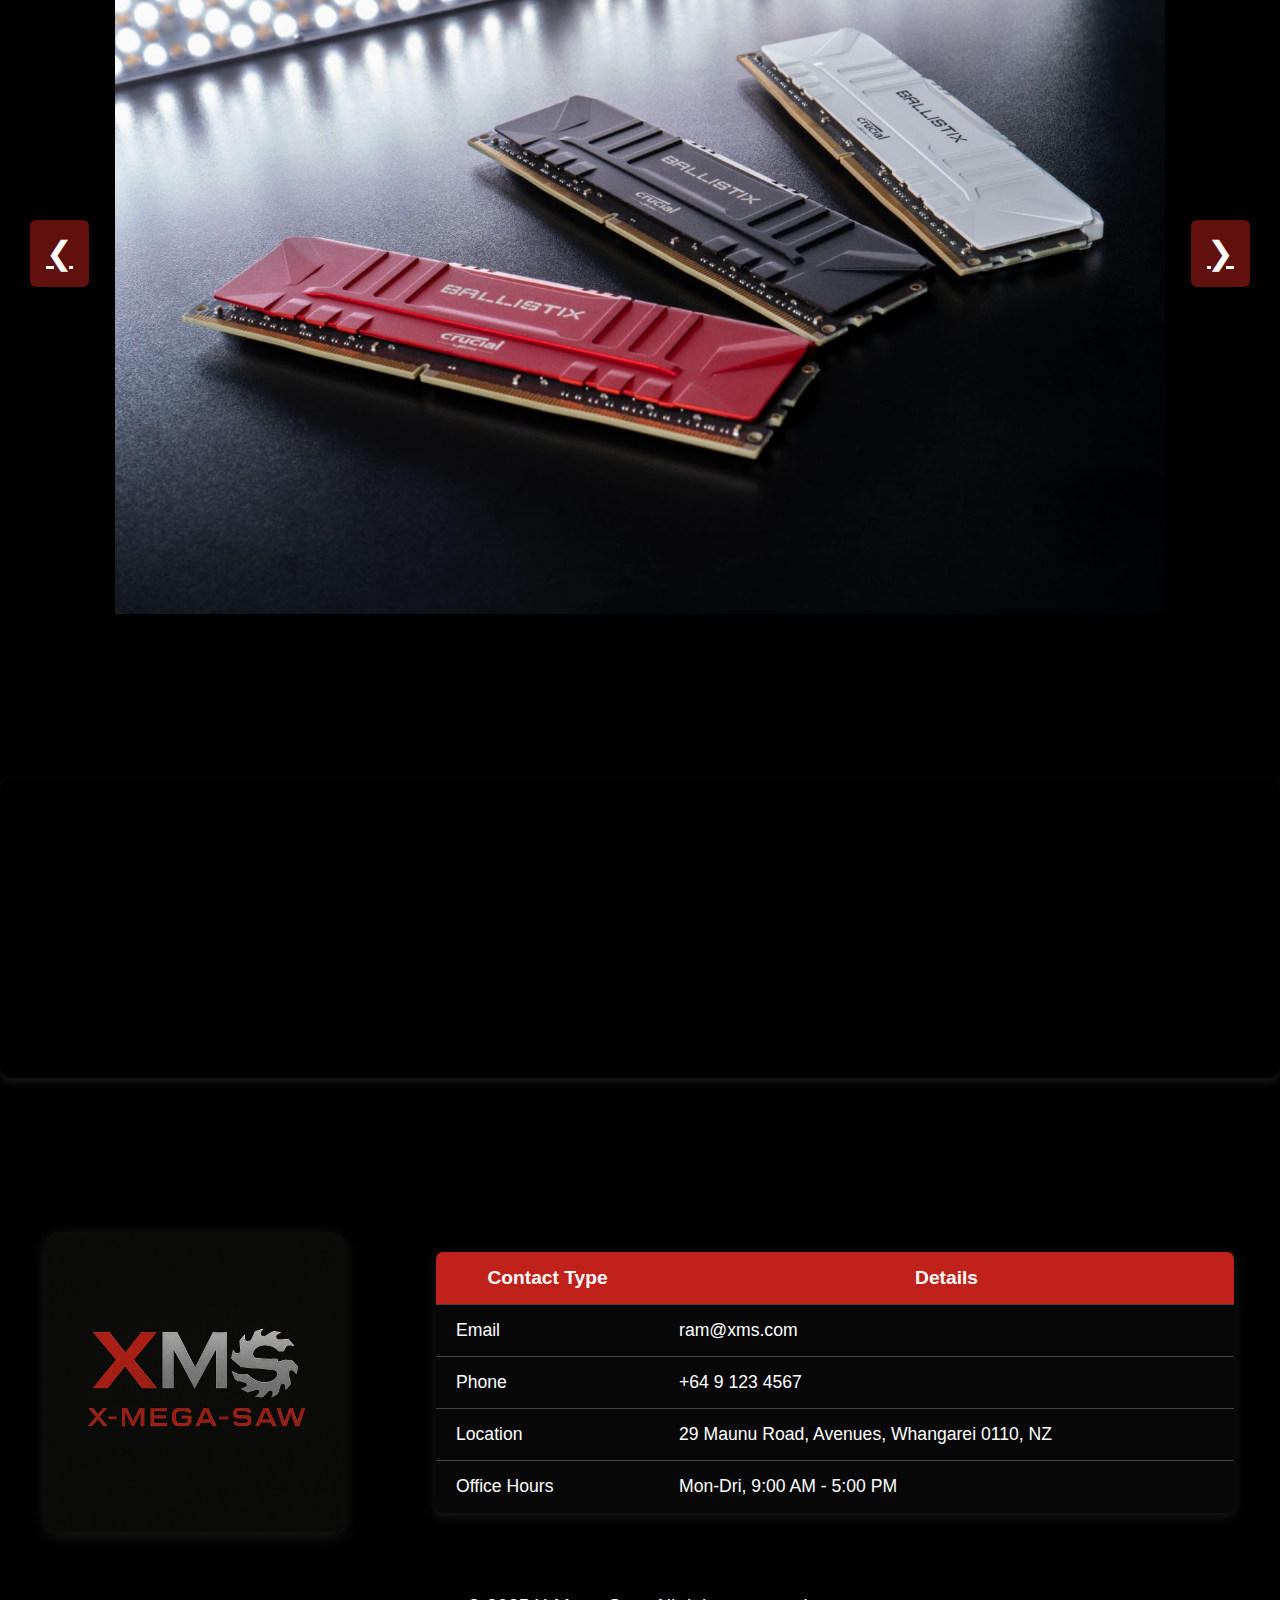
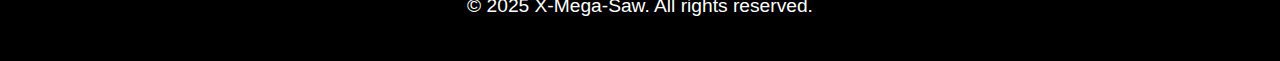
<file: guide.html>
<!DOCTYPE html!>
<html lang="en">

<head>
	<meta charset="UTF-8">
	<meta name="viewport" content="width=device-width, initial-scale=1.0">
	<meta name="description" content="X-Mega-Saw - A showcase of PC hardware components and DIY guidance.">
	
	<link href="https://fonts.googleapis.com/css2?family=ADLaM+Display&display=swap" rel="stylesheet">
	
	<link rel="stylesheet" href="styles.css">
	<title>X-Mega-Saw</title>
	
</head>

<body>
	
	<a href="#intro" class="skip-link">Skip to main content</a>

<header>
<div class="branding">
	<h1>X-Mega-Saw</h1>
	</div>
	
	<nav aria-label="Main navigation">
		<ul>
			<li><a href="index.html">HOME</a></li>
			<li><a href="hardware.html">HARDWARE</a></li>
			<li><a href="guide.html">GUIDE</a></li>
			<li><a href="install.html">INSTALL</a></li>
			<li><a href="about.html">ABOUT</a></li>
			<li><a href="contact.html">CONTACT</a></li>
		</ul>
	</nav>
	
</header>

<main>

<section id="intro" class="bgimg">
	  <article>
		<div class="intro-box">
		<h2>GUIDE | RAM</h2>
		  <p>
			Welcome to <strong>X-Mega-Saw (XMS)</strong> — Understanding RAM Basics
	DDR Versions: DDR4 and DDR5 are the most common types. DDR5 is faster but more expensive, while DDR4 is more affordable and still powerful for most tasks.
	Capacity: 8GB is the minimum for basic tasks. For gaming, 16GB is ideal, while 32GB is perfect for heavy multitasking and future-proofing.
	Speed (MHz): Higher speed (3200MHz for DDR4, 4800MHz for DDR5) means better performance, but only if your CPU and motherboard support it.
	Latency (CL): Lower latency (CL16 for DDR4) is better, but speed is usually more important for gaming.

		  </p>
		</div>
	  </article>
	</section>

<section id="ram-intro">
  <h2>Beginner's Guide to RAM for Gaming</h2>
  <div class="intro-box">
    <p>RAM, or <strong>Random Access Memory</strong>, plays a critical role in gaming performance. It temporarily stores the data your PC needs to access quickly, such as textures, game logic, and map details. This guide will walk you through choosing, buying, and using RAM wisely for your gaming setup.</p>
  </div>
</section>

<section id="ram-compatibility">
  <h2>1. Understanding RAM Compatibility</h2>
  <div class="intro-box">
    <ul>
      <li><strong>Check Your System Requirements:</strong> Your motherboard supports only certain RAM types (DDR3, DDR4, or DDR5).</li>
      <li><strong>Capacity:</strong> 16GB is a good start for modern games; 32GB is recommended for future-proofing.</li>
      <li><strong>Speed:</strong> Measured in MHz, faster RAM can improve loading times and FPS.</li>
    </ul>
  </div>
</section>

<section id="buying-locally">
  <h2>2. Buying RAM Locally (In-Store or Marketplace)</h2>
  <div class="intro-box">
    <ul>
      <li><strong>Inspect Before You Buy:</strong> Check for damage or corrosion, especially if used.</li>
      <li><strong>Test On the Spot:</strong> Ask to test the RAM on a system if possible.</li>
      <li><strong>Request a Receipt:</strong> Get proof of purchase for warranty and returns.</li>
    </ul>
  </div>
</section>

<section id="buying-nationally">
  <h2>3. Buying RAM from NZ Websites</h2>
  <div class="intro-box">
    <ul>
      <li><strong>Use Trusted Sites:</strong> Recommended retailers include PB Tech, Mighty Ape, and Trade Me.</li>
      <li><strong>Check Reviews:</strong> Always read product and seller feedback.</li>
      <li><strong>Understand Return Policies:</strong> Make sure faulty items can be exchanged.</li>
    </ul>
  </div>
</section>

<section id="buying-internationally">
  <h2>4. Buying RAM Internationally</h2>
  <div class="intro-box">
    <ul>
      <li><strong>Import Costs:</strong> Be prepared for shipping, taxes, and customs fees.</li>
      <li><strong>Stick to Trusted Platforms:</strong> Amazon and Newegg are good options.</li>
      <li><strong>Check Compatibility:</strong> Ensure the voltage and specs suit NZ systems.</li>
    </ul>
  </div>
</section>

<section id="payment-safety">
  <h2>5. Payment Safety Tips</h2>
  <div class="intro-box">
    <ul>
      <li><strong>Use Secure Methods:</strong> PayPal and credit cards offer buyer protection.</li>
      <li><strong>Be Cautious:</strong> Avoid deals that seem too good to be true.</li>
    </ul>
  </div>
</section>

<section id="troubleshooting">
  <h2>6. Troubleshooting and Support</h2>
  <div class="intro-box">
    <ul>
      <li><strong>Test RAM Immediately:</strong> Run memory diagnostics right after installation.</li>
      <li><strong>Know Your Warranty:</strong> Check what’s covered, even for secondhand items.</li>
    </ul>
  </div>
</section>

<section id="get-help">
  <h2>7. When in Doubt, Ask</h2>
  <div class="intro-box">
    <p>If you're uncertain about compatibility or specs, ask a tech-savvy friend or consult a PC store before buying.</p>
  </div>
</section>

<section id="recommended-ram">
  <h2>Recommended RAM Kits</h2>
  <div class="intro-box">
    <h3>DDR4 Picks</h3>
    <ul>
      <li><strong>Corsair Vengeance LPX DDR4-3200MHz (16GB Kit)</strong><br>
        <em>NZD $78.99</em> – Reliable, low-profile, optimized for gaming.</li>
      <li><strong>G.Skill Ripjaws V DDR4-3600MHz (16GB Kit)</strong><br>
        <em>NZD $85.10</em> – Faster, durable, and beginner-friendly.</li>
      <li><strong>Corsair Vengeance RGB Pro SL DDR4-3600 (2x16GB)</strong><br>
        <em>NZD $180–$220</em> – High speed, stylish, compatible with Intel and AMD.</li>
      <li><strong>Crucial Ballistix DDR4-3600 CL16 (2x16GB)</strong><br>
        <em>NZD $150–$200</em> – High-end speed, good overclocking headroom.</li>
    </ul>
    <h3>DDR5 Picks</h3>
    <ul>
      <li><strong>G.Skill Trident Z5 Neo RGB DDR5-6000 (2x16GB)</strong><br>
        <em>NZD $180–$220</em> – Ultra-fast, AMD EXPO certified, RGB design.</li>
      <li><strong>Corsair Dominator Platinum RGB DDR5-5600 (2x16GB)</strong><br>
        <em>NZD $200–$250</em> – Overclockable, stylish, ideal for Intel systems.</li>
    </ul>
  </div>
</section>

<section id="beginner-tips">
  <h2>Key Tips for Beginners</h2>
  <div class="intro-box">
    <ul>
      <li><strong>Match RAM to Motherboard:</strong> Only DDR4 or DDR5 will work, not both.</li>
      <li><strong>Go for 16GB Minimum:</strong> Great for gaming today; 32GB is better for future-proofing.</li>
      <li><strong>Check CAS Latency:</strong> Lower is better for speed.</li>
      <li><strong>Learn About Overclocking:</strong> Many RAM kits support it for better performance.</li>
    </ul>
  </div>
</section>

<section id="final-thoughts">
  <h2>Final Thoughts on Buying RAM</h2>
  <div class="intro-box">
    <p>Upgrading your RAM is one of the easiest and most cost-effective ways to boost your gaming performance. With the right knowledge, you can choose a kit that fits your needs, budget, and style. Whether you’re shopping locally or online, understanding compatibility and value ensures a smart, confident purchase.</p>
  </div>
</section>
	
<section id="gallery">
	  <h2>XMS RAM PICKS</h2>

	  <div class="carousel-wrapper">
		<div class="carousel-nav left">
		  <a href="#img1" class="nav-button" aria-label="First image">&#10094;</a>
		</div>

		<div class="carousel-container">
		  <div class="carousel-track">
			<a href="#img1" id="img1"><img src="images/Ram07.jpg" alt="RAM 07"></a>
			<a href="#img2" id="img2"><img src="images/Ram08.jpg" alt="RAM 08"></a>
			<a href="#img3" id="img3"><img src="images/Ram09.webp" alt="RAM 09"></a>
		  </div>
		</div>

		<div class="carousel-nav right">
		  <a href="#img3" class="nav-button" aria-label="Last image">&#10095;</a>
		</div>
	  </div>
	</section>
	
<section id="location">
	<h2>XMS Location</h2>
	<div class="map-responsive">

	<iframe src="https://www.google.com/maps/embed?pb=!1m18!1m12!1m3!1d3238.831724974424!2d174.31427599999998!3d-35.730356799999996!2m3!1f0!2f0!3f0!3m2!1i1024!2i768!4f13.1!3m3!1m2!1s0x6d0b7ec2aa8149a1%3A0x3483d7fbea03921e!2sRegent%20Training%20Centre%20Ltd!5e0!3m2!1sen!2snz!4v1747777110431!5m2!1sen!2snz" width="100%" height="300" style="border:0;" allowfullscreen="" loading="lazy" referrerpolicy="no-referrer-when-downgrade"></iframe>

</div>
</section>

<section id="contact">
	
	<h2>Contact us</h2>
	
	<div class="contact-container">
		
	<div class="contact-logo">
		<img src="images/XMS Logo.png" alt="XMS Logo">
	</div>
	
	<div class="contact-details">
		<table class="contact-table">
		<tr>
			<th>Contact Type</th>
			<th>Details</th>
		</tr>
		<tr>
			<td>Email</td>
			<td>ram@xms.com</td>
		</tr>
		<tr>
			<td>Phone</td>
			<td>+64 9 123 4567</td>
		</tr>
		<tr>
			<td>Location</td>
			<td>29 Maunu Road, Avenues, Whangarei 0110, NZ</td>
		</tr>
<tr>
			<td>Office Hours</td>
			<td>Mon-Dri, 9:00 AM - 5:00 PM</td>
		</tr>
		</table>
	</div>
</div>

</section>

</main>

<footer>

<p>&copy; 2025 X-Mega-Saw. All rights reserved.</p>

</footer>

</body>

</html>
</file>
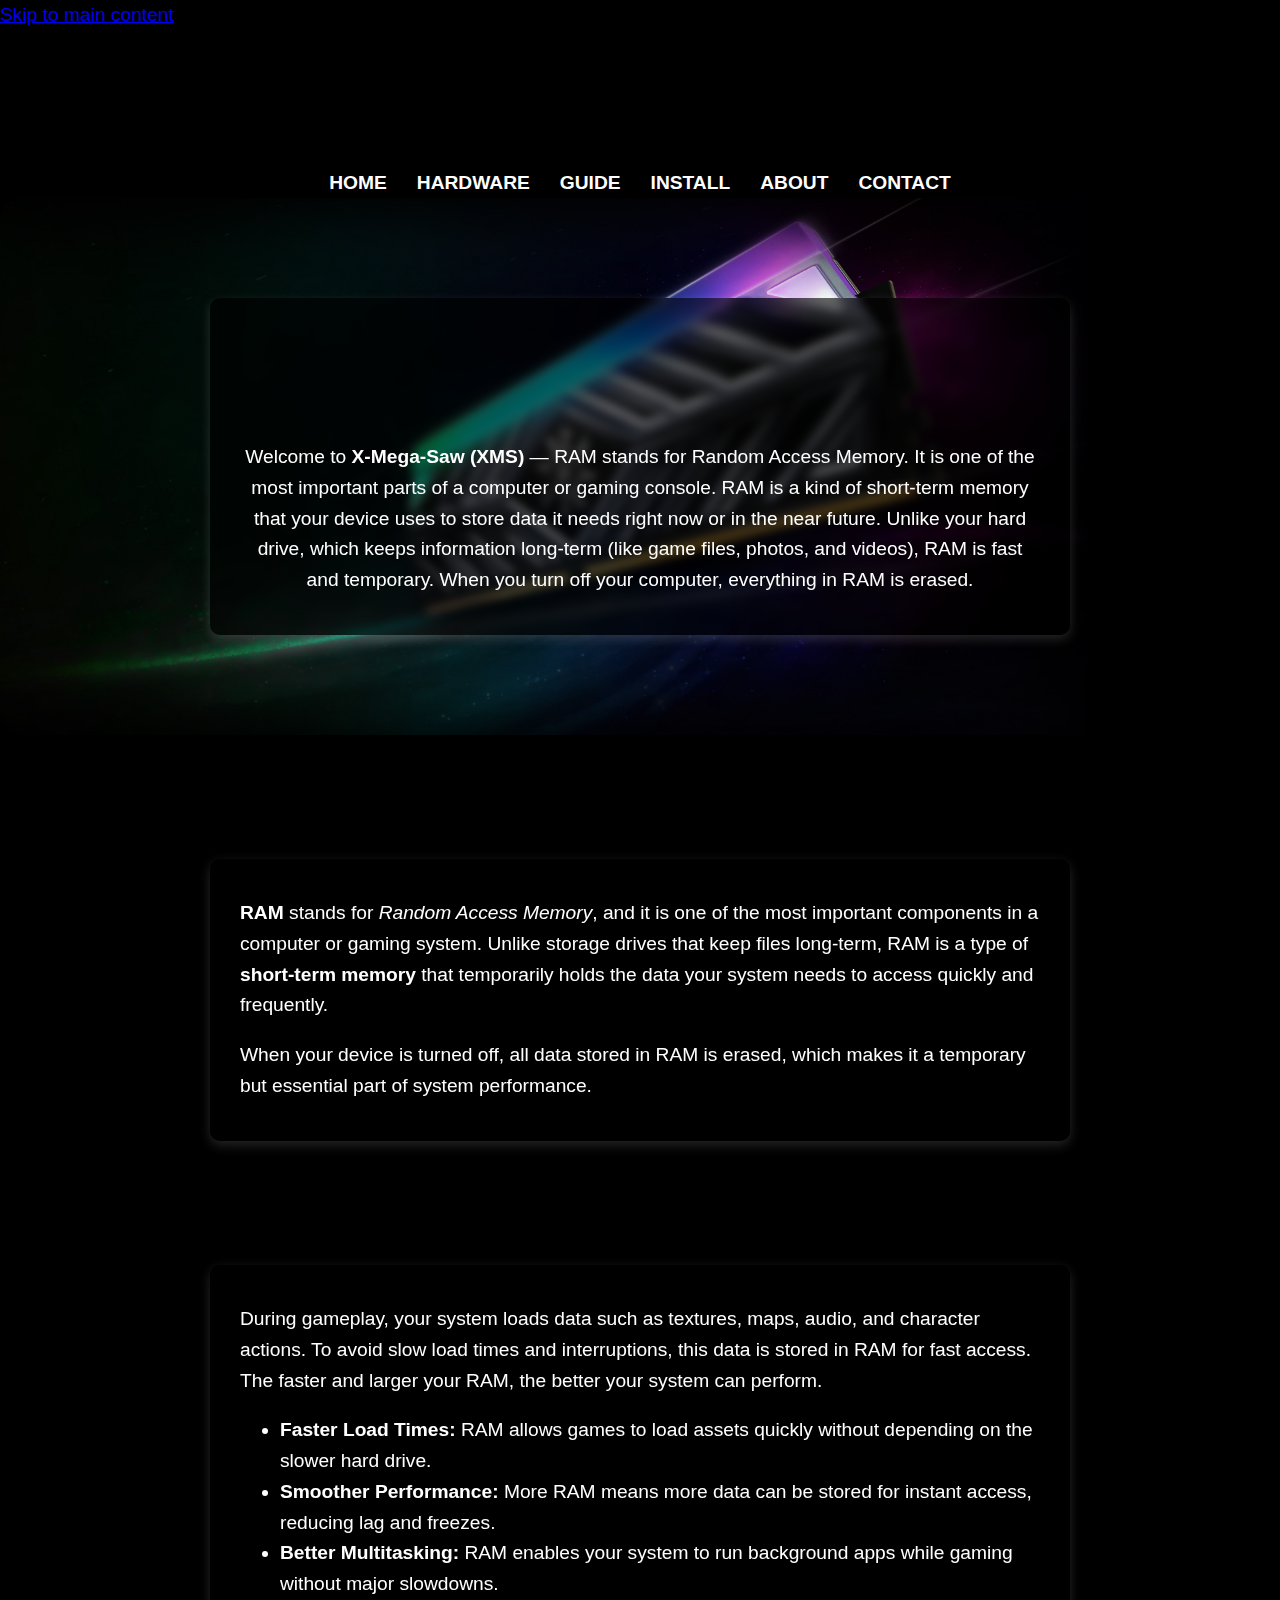
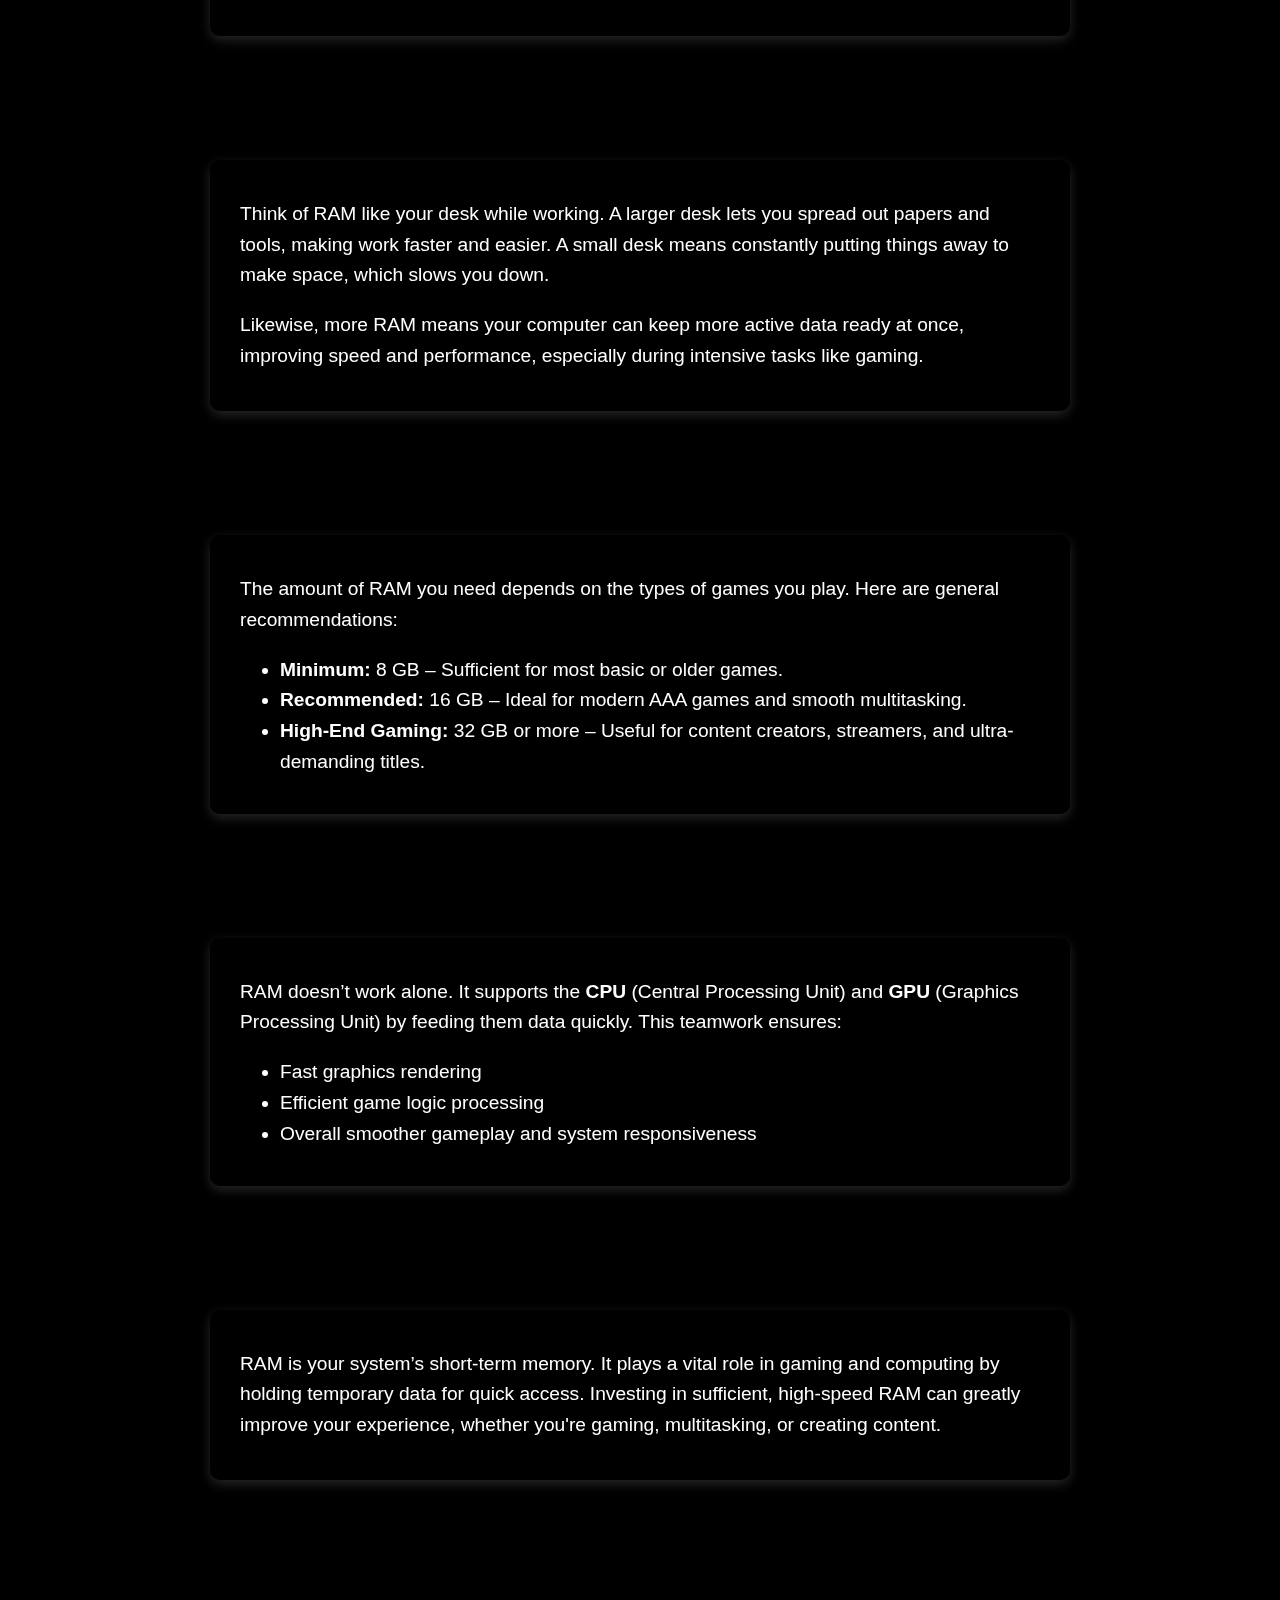
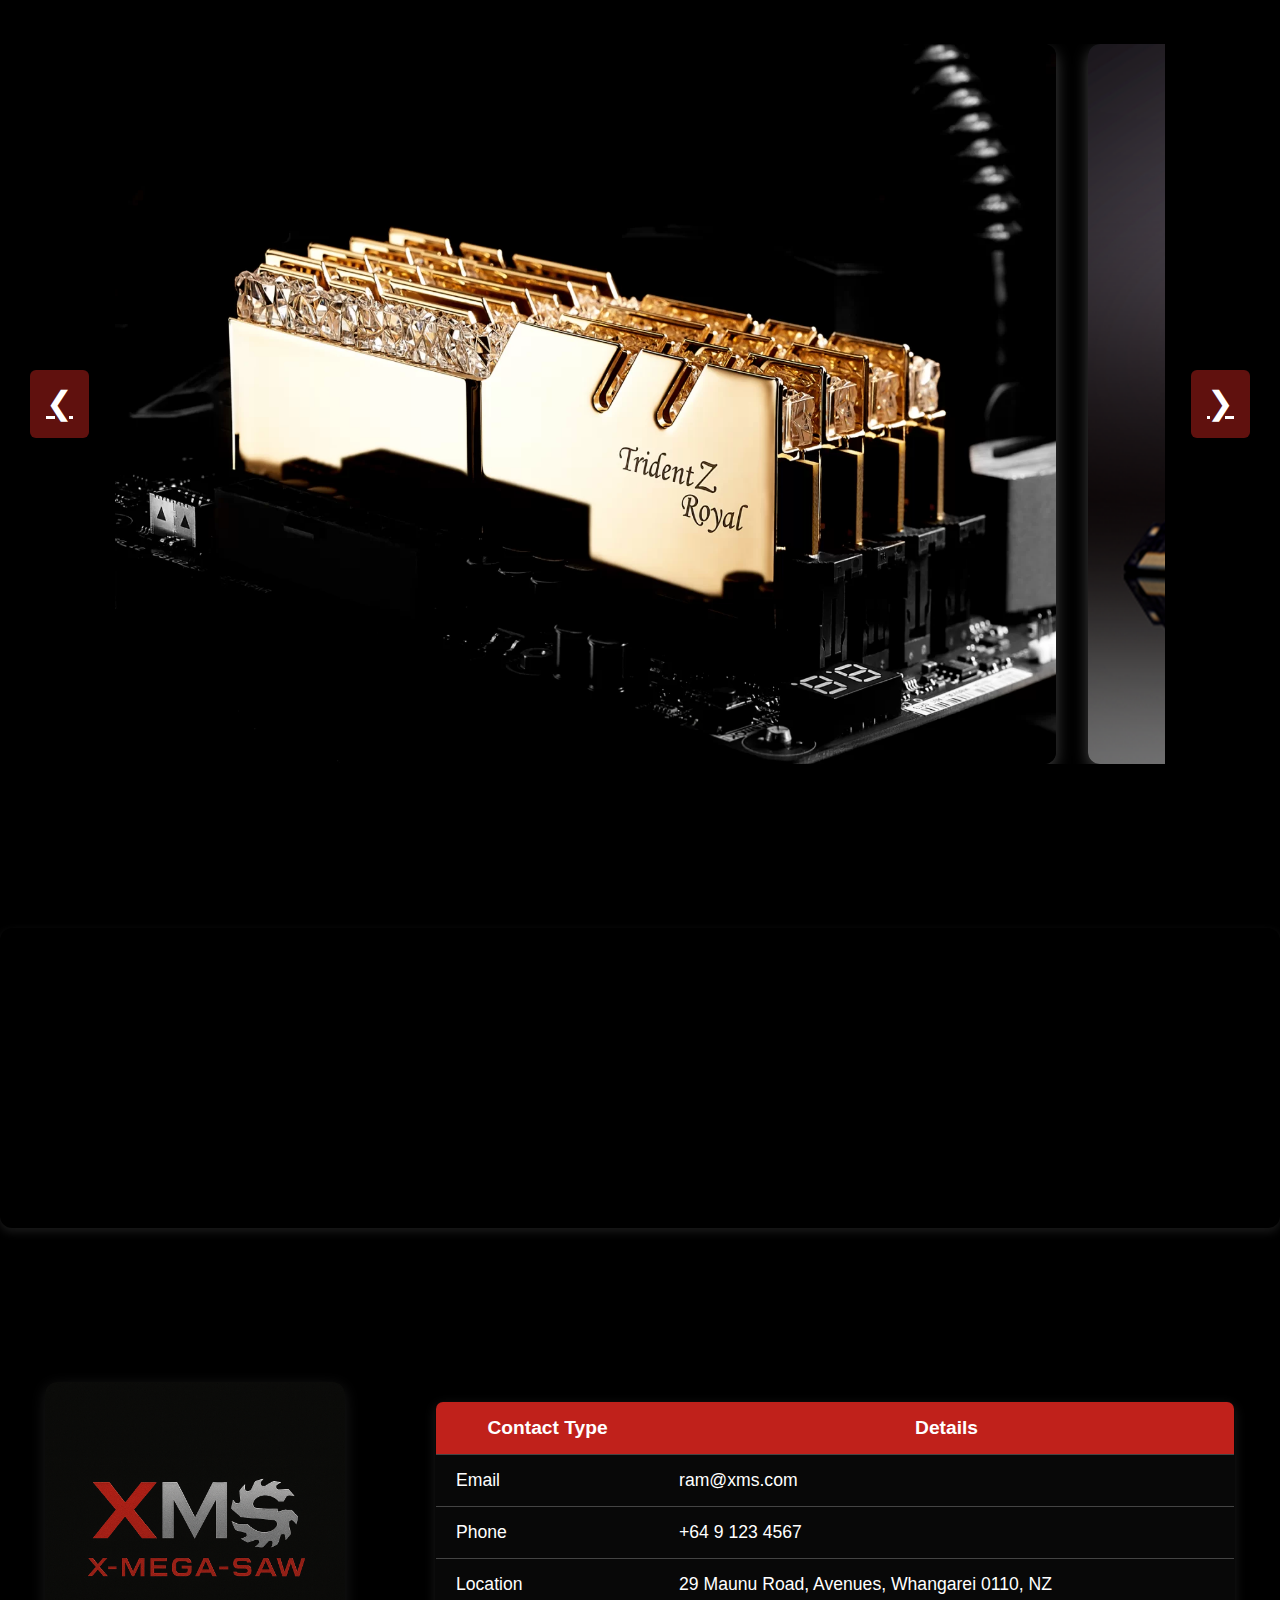
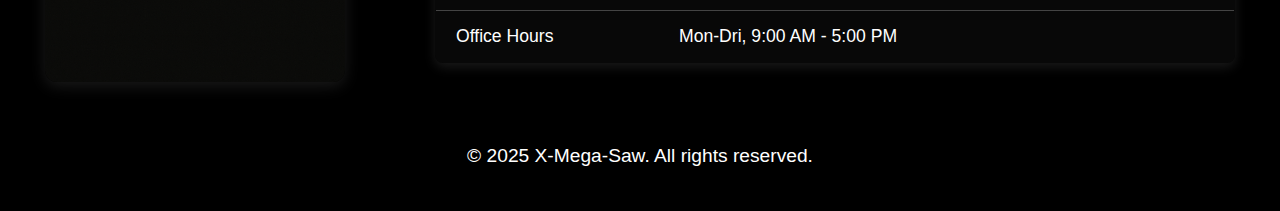
<file: hardware.html>
<!DOCTYPE html!>
<html lang="en">

<head>
	<meta charset="UTF-8">
	<meta name="viewport" content="width=device-width, initial-scale=1.0">
	<meta name="description" content="X-Mega-Saw - A showcase of PC hardware components and DIY guidance.">
	
	<link href="https://fonts.googleapis.com/css2?family=ADLaM+Display&display=swap" rel="stylesheet">
	
	<link rel="stylesheet" href="styles.css">
	<title>X-Mega-Saw</title>
	
</head>

<body>
	
	<a href="#intro" class="skip-link">Skip to main content</a>

<header>
<div class="branding">
	<h1>X-Mega-Saw</h1>
	</div>
	
	<nav aria-label="Main navigation">
		<ul>
			<li><a href="index.html">HOME</a></li>
			<li><a href="hardware.html">HARDWARE</a></li>
			<li><a href="guide.html">GUIDE</a></li>
			<li><a href="install.html">INSTALL</a></li>
			<li><a href="about.html">ABOUT</a></li>
			<li><a href="contact.html">CONTACT</a></li>
		</ul>
	</nav>
	
</header>

<main>

	<section id="intro" class="bgimg">
	  <article>
		<div class="intro-box">
		<h2>XMS | RAM</h2>
		  <p>
			Welcome to <strong>X-Mega-Saw (XMS)</strong> — RAM stands for Random Access Memory. It is one of the most important parts of a computer or gaming console. RAM is a kind of short-term memory that your device uses to store data it needs right now or in the near future. Unlike your hard drive, which keeps information long-term (like game files, photos, and videos), RAM is fast and temporary. When you turn off your computer, everything in RAM is erased.
		  </p>
		</div>
	  </article>
	</section>

<section id="ram-explained">
  <h2>What is RAM?</h2>
  <div class="intro-box">
    <p><strong>RAM</strong> stands for <em>Random Access Memory</em>, and it is one of the most important components in a computer or gaming system. Unlike storage drives that keep files long-term, RAM is a type of <strong>short-term memory</strong> that temporarily holds the data your system needs to access quickly and frequently.</p>
    <p>When your device is turned off, all data stored in RAM is erased, which makes it a temporary but essential part of system performance.</p>
  </div>
</section>

<section id="ram-functionality">
  <h2>Why RAM Matters for Gaming</h2>
  <div class="intro-box">
    <p>During gameplay, your system loads data such as textures, maps, audio, and character actions. To avoid slow load times and interruptions, this data is stored in RAM for fast access. The faster and larger your RAM, the better your system can perform.</p>
    <ul>
      <li><strong>Faster Load Times:</strong> RAM allows games to load assets quickly without depending on the slower hard drive.</li>
      <li><strong>Smoother Performance:</strong> More RAM means more data can be stored for instant access, reducing lag and freezes.</li>
      <li><strong>Better Multitasking:</strong> RAM enables your system to run background apps while gaming without major slowdowns.</li>
    </ul>
  </div>
</section>

<section id="ram-analogy">
  <h2>Understanding RAM with a Simple Analogy</h2>
  <div class="intro-box">
    <p>Think of RAM like your desk while working. A larger desk lets you spread out papers and tools, making work faster and easier. A small desk means constantly putting things away to make space, which slows you down.</p>
    <p>Likewise, more RAM means your computer can keep more active data ready at once, improving speed and performance, especially during intensive tasks like gaming.</p>
  </div>
</section>

<section id="ram-requirements">
  <h2>Recommended RAM for Gaming</h2>
  <div class="intro-box">
    <p>The amount of RAM you need depends on the types of games you play. Here are general recommendations:</p>
    <ul>
      <li><strong>Minimum:</strong> 8 GB – Sufficient for most basic or older games.</li>
      <li><strong>Recommended:</strong> 16 GB – Ideal for modern AAA games and smooth multitasking.</li>
      <li><strong>High-End Gaming:</strong> 32 GB or more – Useful for content creators, streamers, and ultra-demanding titles.</li>
    </ul>
  </div>
</section>

<section id="ram-collaboration">
  <h2>RAM, CPU, and GPU: Working Together</h2>
  <div class="intro-box">
    <p>RAM doesn’t work alone. It supports the <strong>CPU</strong> (Central Processing Unit) and <strong>GPU</strong> (Graphics Processing Unit) by feeding them data quickly. This teamwork ensures:</p>
    <ul>
      <li>Fast graphics rendering</li>
      <li>Efficient game logic processing</li>
      <li>Overall smoother gameplay and system responsiveness</li>
    </ul>
  </div>
</section>

<section id="ram-summary">
  <h2>Summary: The Importance of RAM</h2>
  <div class="intro-box">
    <p>RAM is your system’s short-term memory. It plays a vital role in gaming and computing by holding temporary data for quick access. Investing in sufficient, high-speed RAM can greatly improve your experience, whether you're gaming, multitasking, or creating content.</p>
  </div>
</section>
	
<section id="gallery">
	  <h2>XMS RAM GALLERY</h2>

	  <div class="carousel-wrapper">
		<div class="carousel-nav left">
		  <a href="#img1" class="nav-button" aria-label="First image">&#10094;</a>
		</div>

		<div class="carousel-container">
		  <div class="carousel-track">
			<a href="#img1" id="img1"><img src="images/Ram04.webp" alt="RAM 04"></a>
			<a href="#img2" id="img2"><img src="images/Ram05.png" alt="RAM 05"></a>
			<a href="#img3" id="img3"><img src="images/Ram06.jpg" alt="RAM 06"></a>
		  </div>
		</div>

		<div class="carousel-nav right">
		  <a href="#img3" class="nav-button" aria-label="Last image">&#10095;</a>
		</div>
	  </div>
	</section>
	
<section id="location">
	<h2>XMS Location</h2>
	<div class="map-responsive">

	<iframe src="https://www.google.com/maps/embed?pb=!1m18!1m12!1m3!1d3238.831724974424!2d174.31427599999998!3d-35.730356799999996!2m3!1f0!2f0!3f0!3m2!1i1024!2i768!4f13.1!3m3!1m2!1s0x6d0b7ec2aa8149a1%3A0x3483d7fbea03921e!2sRegent%20Training%20Centre%20Ltd!5e0!3m2!1sen!2snz!4v1747777110431!5m2!1sen!2snz" width="100%" height="300" style="border:0;" allowfullscreen="" loading="lazy" referrerpolicy="no-referrer-when-downgrade"></iframe>

</div>
</section>

<section id="contact">
	
	<h2>Contact us</h2>
	
	<div class="contact-container">
		
	<div class="contact-logo">
		<img src="images/XMS Logo.png" alt="XMS Logo">
	</div>
	
	<div class="contact-details">
		<table class="contact-table">
		<tr>
			<th>Contact Type</th>
			<th>Details</th>
		</tr>
		<tr>
			<td>Email</td>
			<td>ram@xms.com</td>
		</tr>
		<tr>
			<td>Phone</td>
			<td>+64 9 123 4567</td>
		</tr>
		<tr>
			<td>Location</td>
			<td>29 Maunu Road, Avenues, Whangarei 0110, NZ</td>
		</tr>
<tr>
			<td>Office Hours</td>
			<td>Mon-Dri, 9:00 AM - 5:00 PM</td>
		</tr>
		</table>
	</div>
</div>

</section>

</main>

<footer>

<p>&copy; 2025 X-Mega-Saw. All rights reserved.</p>

</footer>

</body>

</html>
</file>
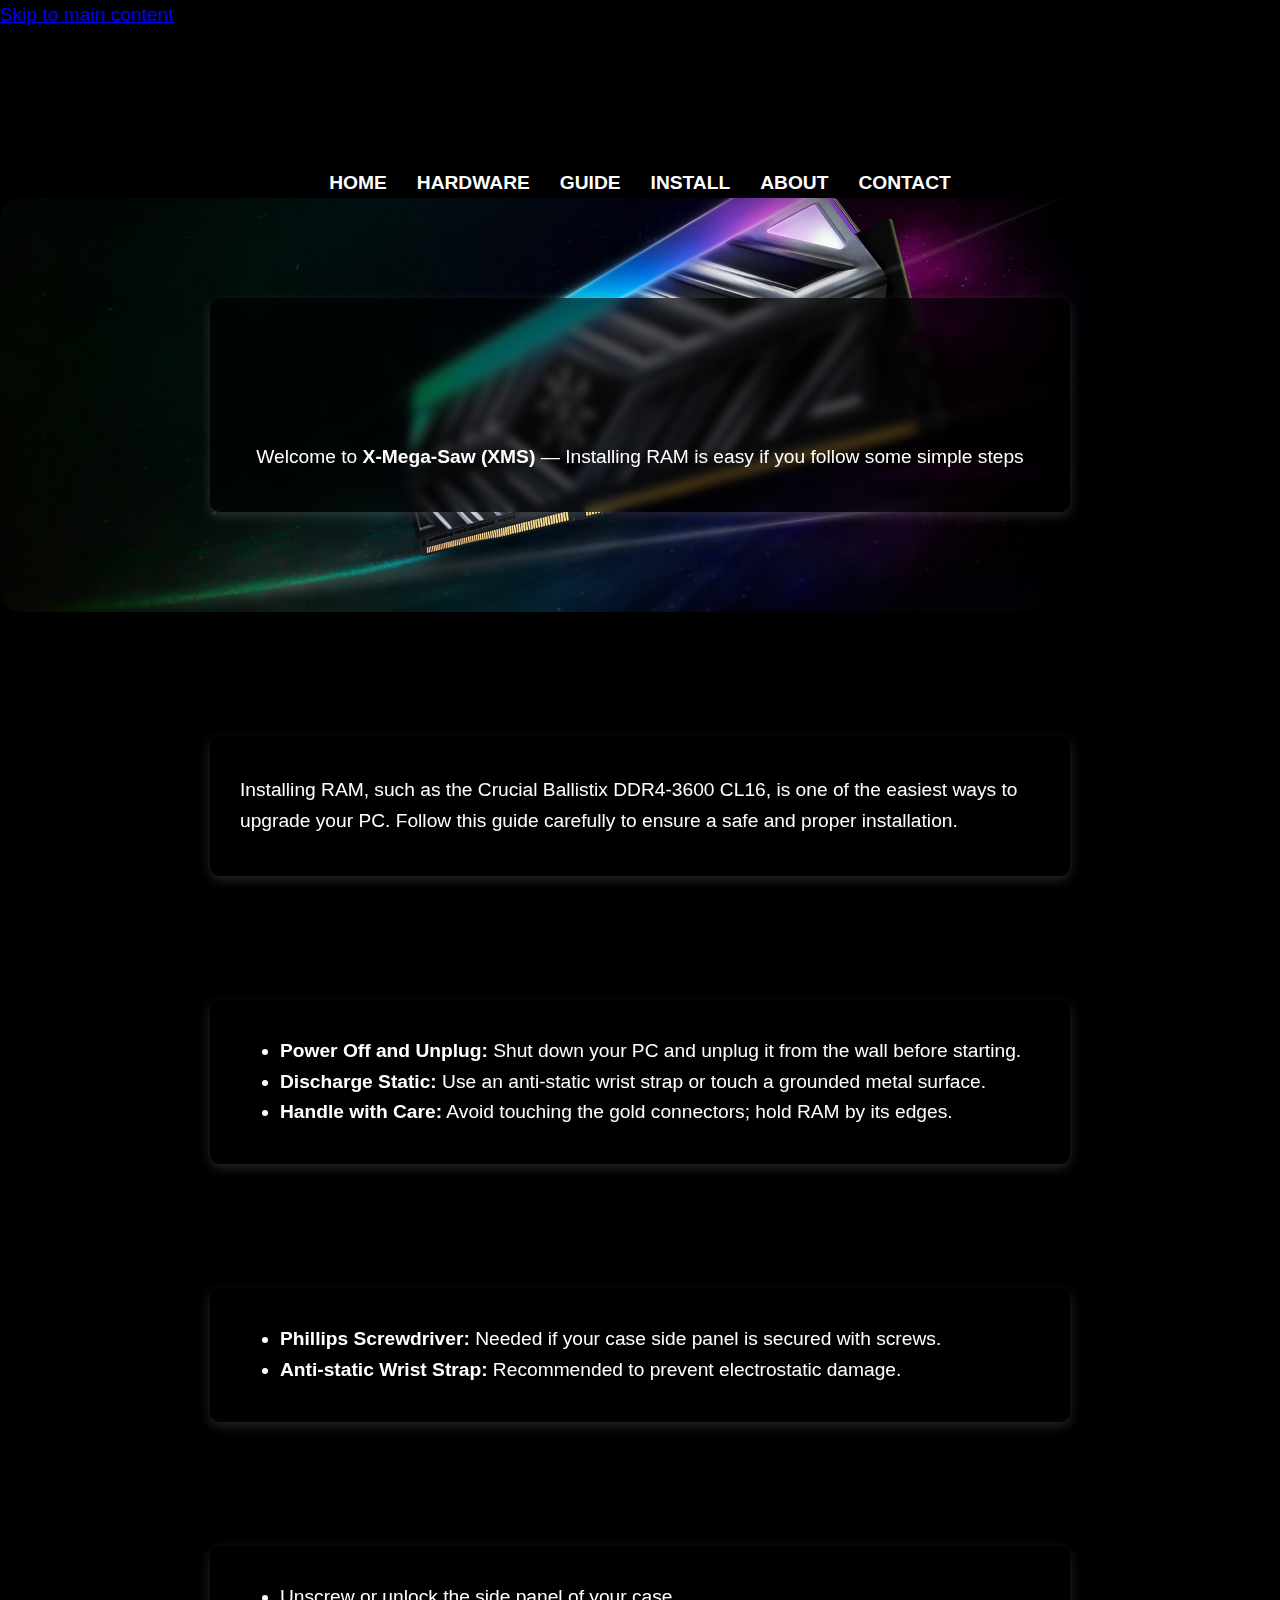
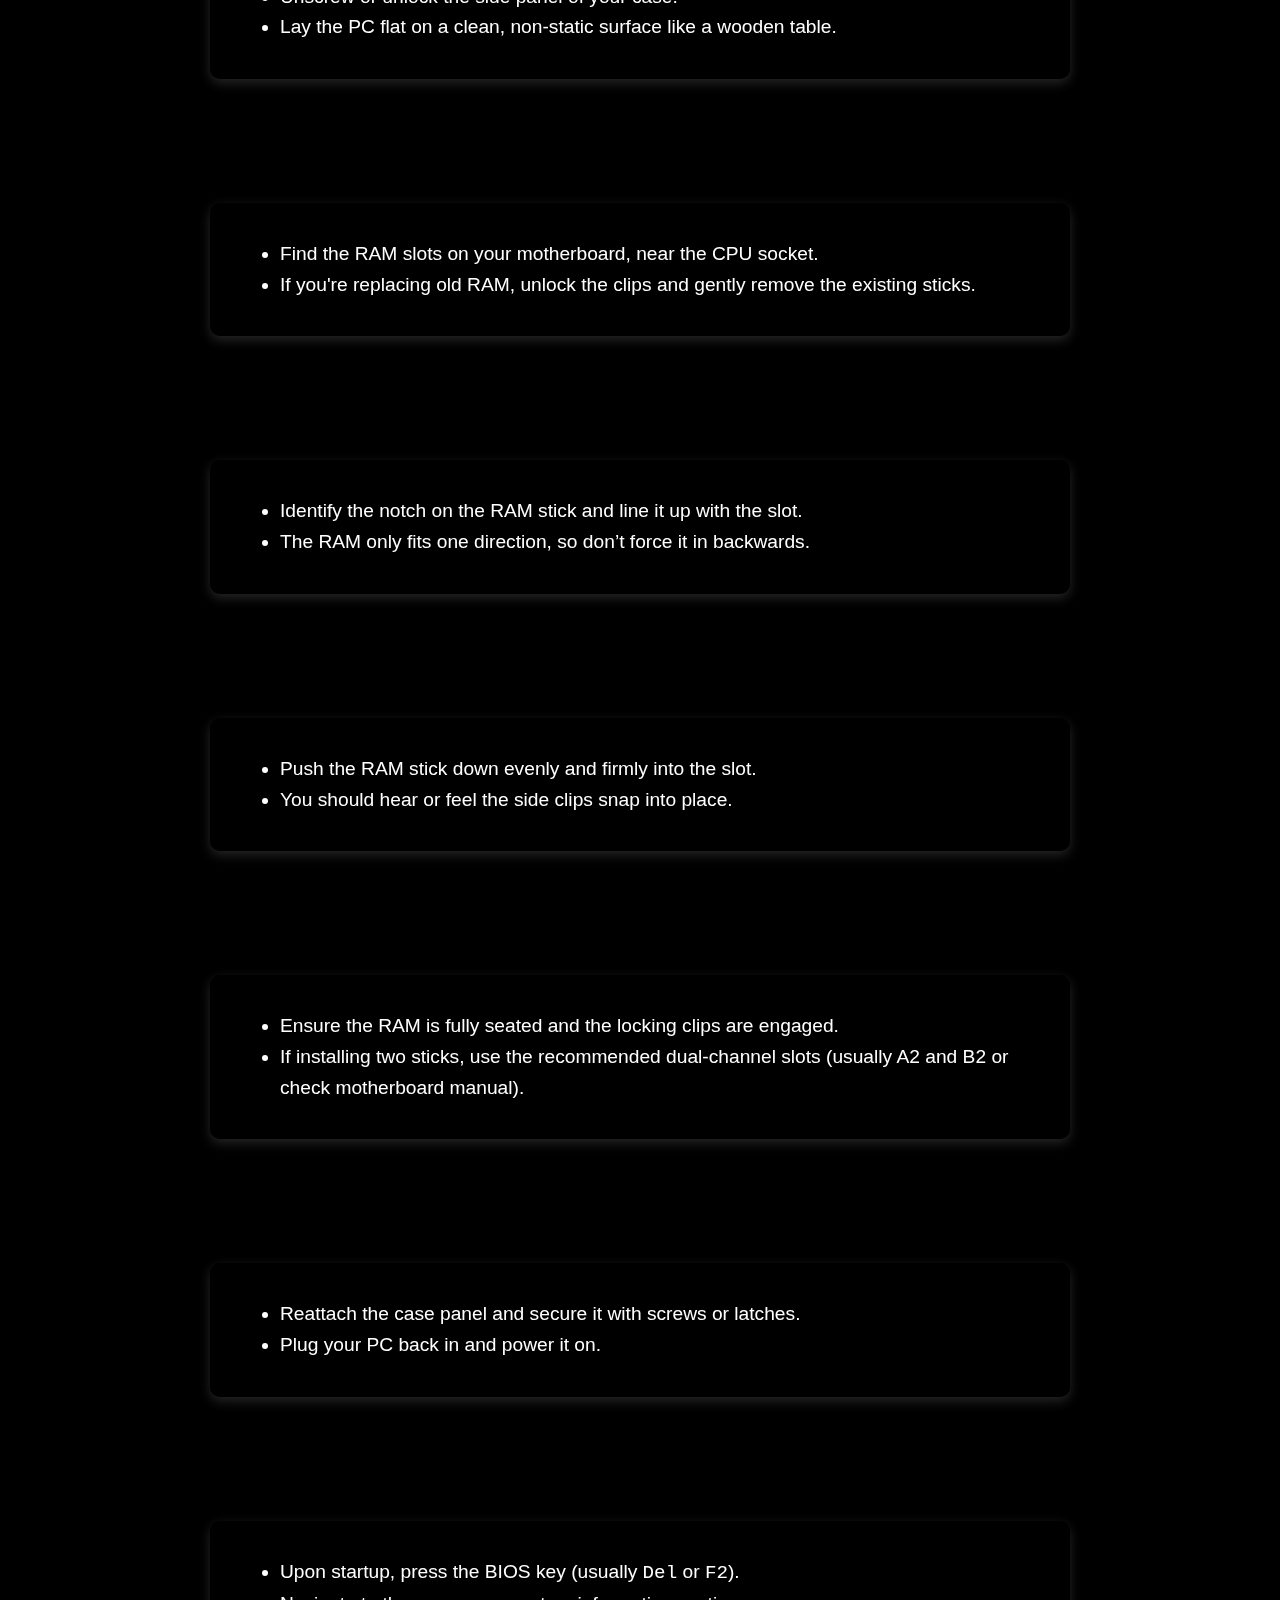
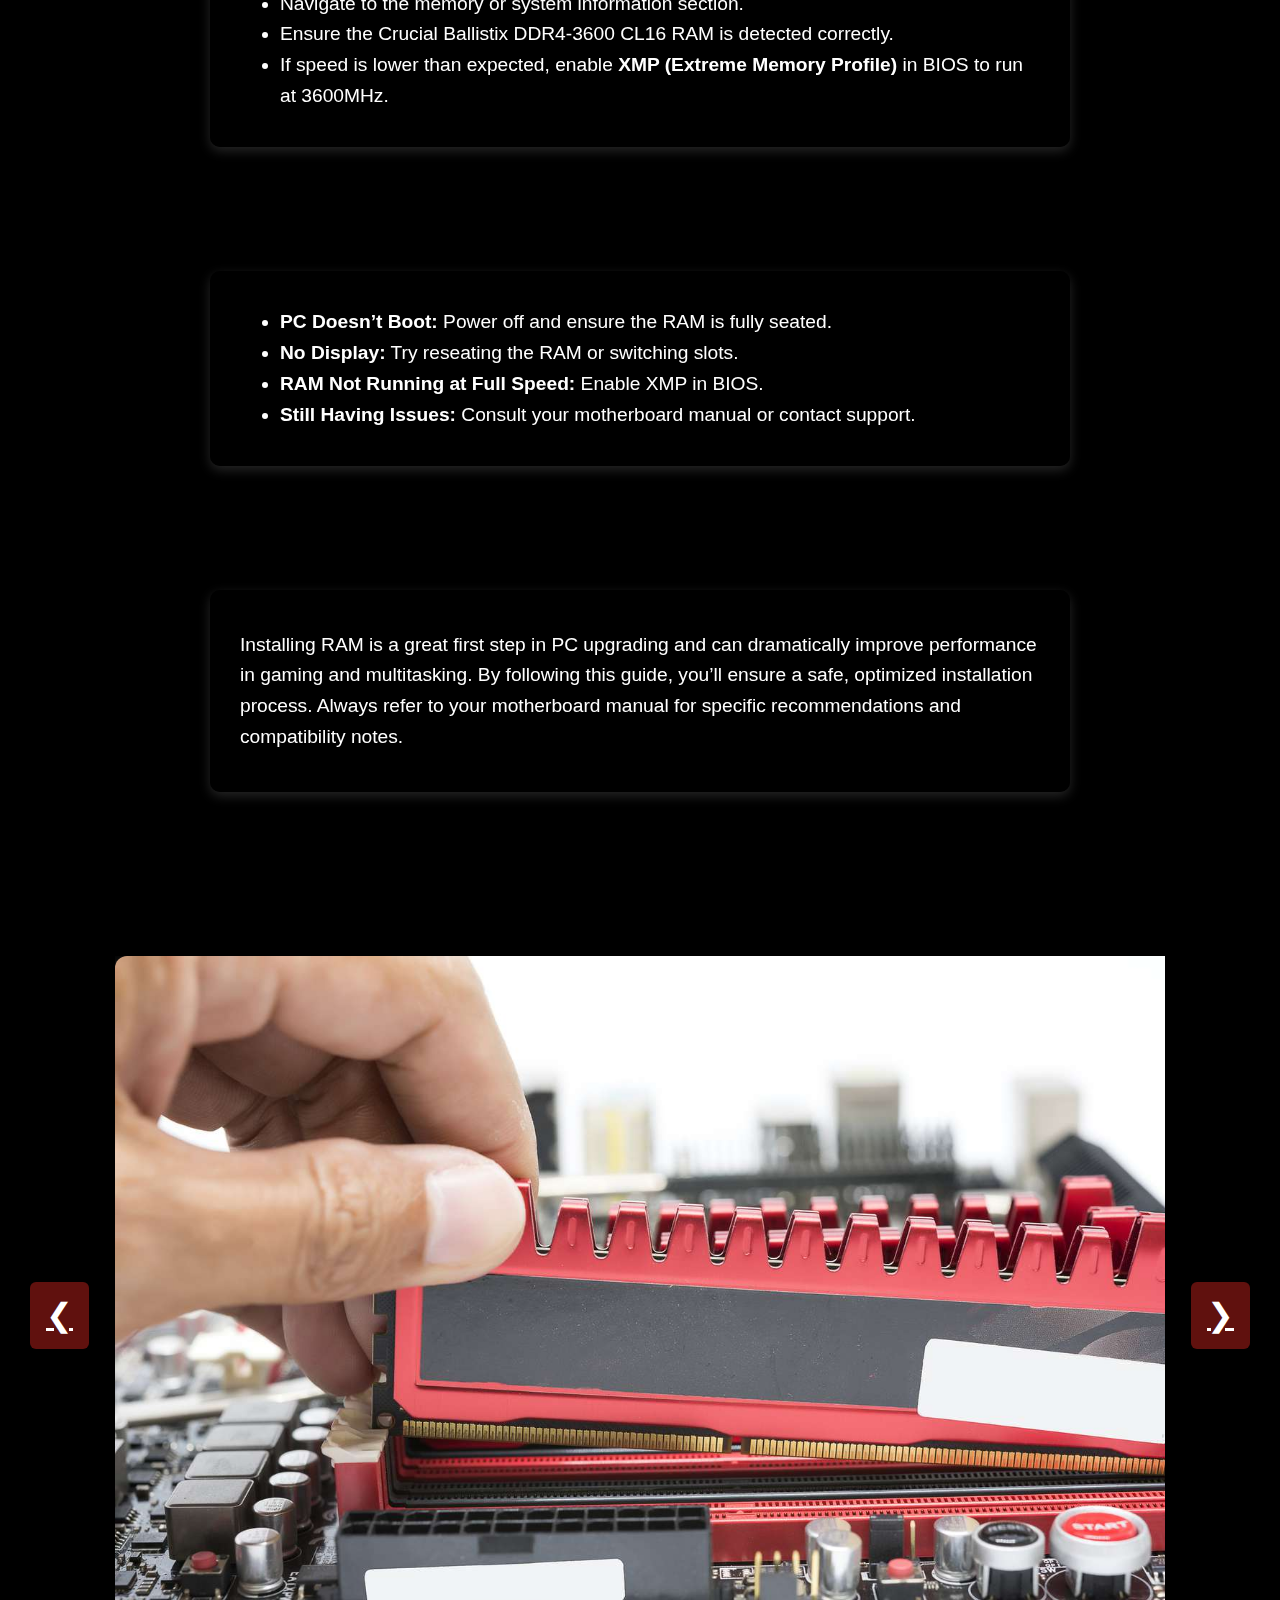
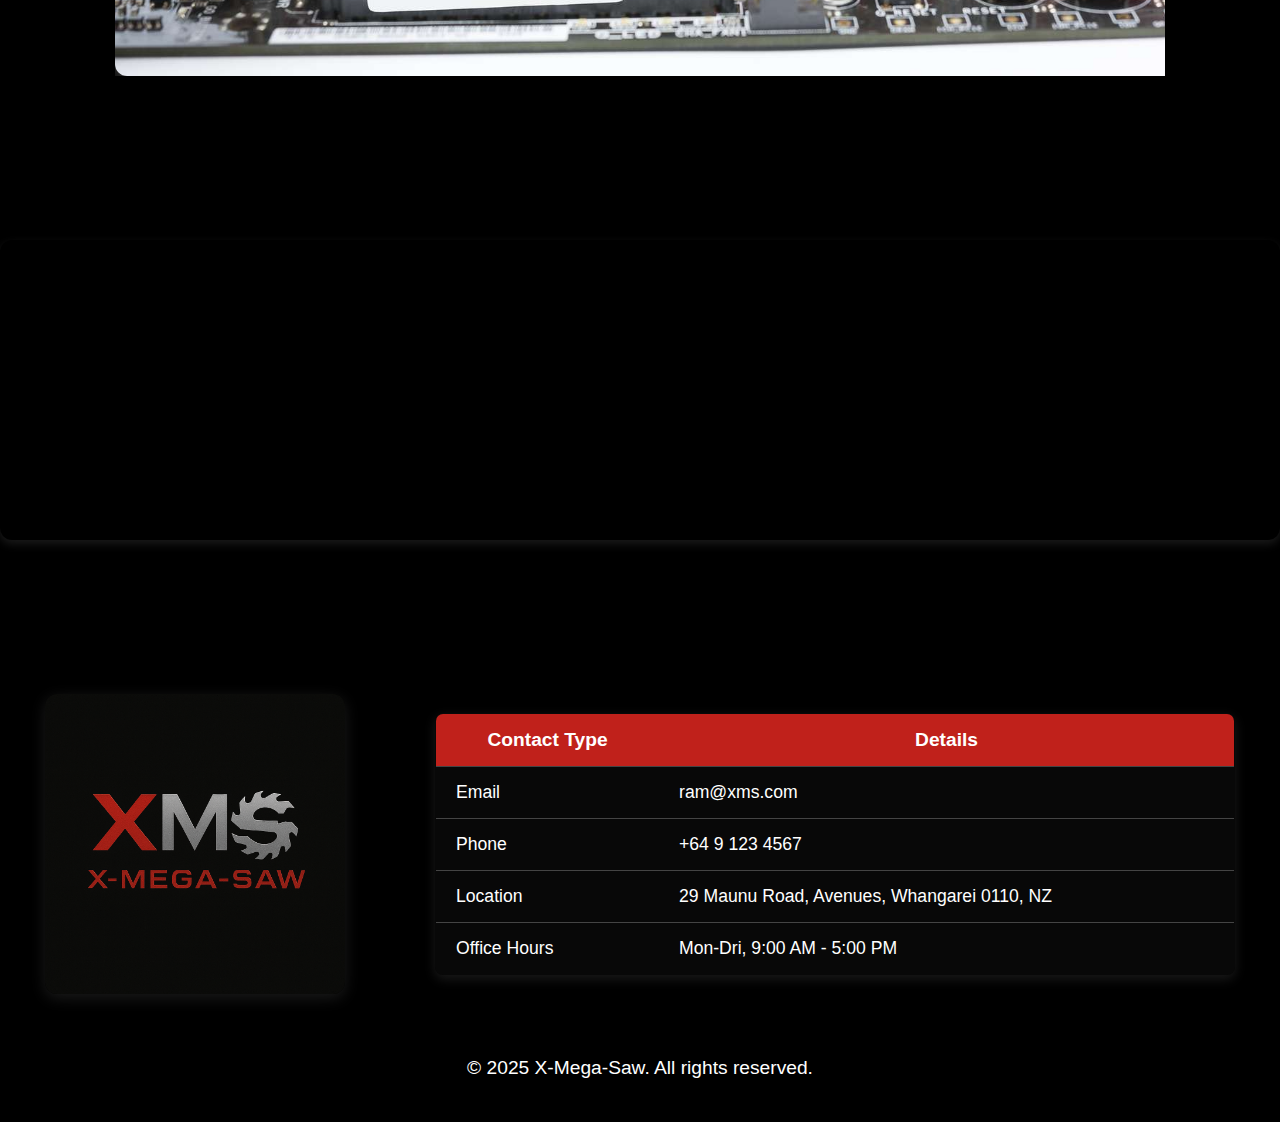
<file: install.html>
<!DOCTYPE html!>
<html lang="en">

<head>
	<meta charset="UTF-8">
	<meta name="viewport" content="width=device-width, initial-scale=1.0">
	<meta name="description" content="X-Mega-Saw - A showcase of PC hardware components and DIY guidance.">
	
	<link href="https://fonts.googleapis.com/css2?family=ADLaM+Display&display=swap" rel="stylesheet">
	
	<link rel="stylesheet" href="styles.css">
	<title>X-Mega-Saw</title>
	
</head>

<body>
	
	<a href="#intro" class="skip-link">Skip to main content</a>

<header>
<div class="branding">
	<h1>X-Mega-Saw</h1>
	</div>
	
	<nav aria-label="Main navigation">
		<ul>
			<li><a href="index.html">HOME</a></li>
			<li><a href="hardware.html">HARDWARE</a></li>
			<li><a href="guide.html">GUIDE</a></li>
			<li><a href="install.html">INSTALL</a></li>
			<li><a href="about.html">ABOUT</a></li>
			<li><a href="contact.html">CONTACT</a></li>
		</ul>
	</nav>
	
</header>

<main>

<section id="intro" class="bgimg">
	  <article>
		<div class="intro-box">
		<h2>INSTALL | RAM</h2>
		  <p>
			Welcome to <strong>X-Mega-Saw (XMS)</strong> — Installing RAM is easy if you follow some simple steps
		</div>
	  </article>
	</section>

<section id="ram-installation">
  <h2>Installing RAM: Step-by-Step Guide</h2>
  <div class="intro-box">
    <p>Installing RAM, such as the Crucial Ballistix DDR4-3600 CL16, is one of the easiest ways to upgrade your PC. Follow this guide carefully to ensure a safe and proper installation.</p>
  </div>
</section>

<section id="safety-precautions">
  <h2>Safety Precautions</h2>
  <div class="intro-box">
    <ul>
      <li><strong>Power Off and Unplug:</strong> Shut down your PC and unplug it from the wall before starting.</li>
      <li><strong>Discharge Static:</strong> Use an anti-static wrist strap or touch a grounded metal surface.</li>
      <li><strong>Handle with Care:</strong> Avoid touching the gold connectors; hold RAM by its edges.</li>
    </ul>
  </div>
</section>

<section id="tools-needed">
  <h2>Tools You’ll Need</h2>
  <div class="intro-box">
    <ul>
      <li><strong>Phillips Screwdriver:</strong> Needed if your case side panel is secured with screws.</li>
      <li><strong>Anti-static Wrist Strap:</strong> Recommended to prevent electrostatic damage.</li>
    </ul>
  </div>
</section>

<section id="step1-open-case">
  <h2>Step 1: Open Your PC Case</h2>
  <div class="intro-box">
    <ul>
      <li>Unscrew or unlock the side panel of your case.</li>
      <li>Lay the PC flat on a clean, non-static surface like a wooden table.</li>
    </ul>
  </div>
</section>

<section id="step2-locate-ram">
  <h2>Step 2: Locate the RAM Slots</h2>
  <div class="intro-box">
    <ul>
      <li>Find the RAM slots on your motherboard, near the CPU socket.</li>
      <li>If you're replacing old RAM, unlock the clips and gently remove the existing sticks.</li>
    </ul>
  </div>
</section>

<section id="step3-align-ram">
  <h2>Step 3: Align the RAM Stick</h2>
  <div class="intro-box">
    <ul>
      <li>Identify the notch on the RAM stick and line it up with the slot.</li>
      <li>The RAM only fits one direction, so don’t force it in backwards.</li>
    </ul>
  </div>
</section>

<section id="step4-install-ram">
  <h2>Step 4: Install the RAM</h2>
  <div class="intro-box">
    <ul>
      <li>Push the RAM stick down evenly and firmly into the slot.</li>
      <li>You should hear or feel the side clips snap into place.</li>
    </ul>
  </div>
</section>

<section id="step5-check-installation">
  <h2>Step 5: Double-Check Installation</h2>
  <div class="intro-box">
    <ul>
      <li>Ensure the RAM is fully seated and the locking clips are engaged.</li>
      <li>If installing two sticks, use the recommended dual-channel slots (usually A2 and B2 or check motherboard manual).</li>
    </ul>
  </div>
</section>

<section id="step6-close-case">
  <h2>Step 6: Close Your PC Case</h2>
  <div class="intro-box">
    <ul>
      <li>Reattach the case panel and secure it with screws or latches.</li>
      <li>Plug your PC back in and power it on.</li>
    </ul>
  </div>
</section>

<section id="step7-enter-bios">
  <h2>Step 7: Enter BIOS to Verify Installation</h2>
  <div class="intro-box">
    <ul>
      <li>Upon startup, press the BIOS key (usually <code>Del</code> or <code>F2</code>).</li>
      <li>Navigate to the memory or system information section.</li>
      <li>Ensure the Crucial Ballistix DDR4-3600 CL16 RAM is detected correctly.</li>
      <li>If speed is lower than expected, enable <strong>XMP (Extreme Memory Profile)</strong> in BIOS to run at 3600MHz.</li>
    </ul>
  </div>
</section>

<section id="troubleshooting">
  <h2>Troubleshooting Tips</h2>
  <div class="intro-box">
    <ul>
      <li><strong>PC Doesn’t Boot:</strong> Power off and ensure the RAM is fully seated.</li>
      <li><strong>No Display:</strong> Try reseating the RAM or switching slots.</li>
      <li><strong>RAM Not Running at Full Speed:</strong> Enable XMP in BIOS.</li>
      <li><strong>Still Having Issues:</strong> Consult your motherboard manual or contact support.</li>
    </ul>
  </div>
</section>

<section id="final-notes">
  <h2>Final Notes</h2>
  <div class="intro-box">
    <p>Installing RAM is a great first step in PC upgrading and can dramatically improve performance in gaming and multitasking. By following this guide, you’ll ensure a safe, optimized installation process. Always refer to your motherboard manual for specific recommendations and compatibility notes.</p>
  </div>
</section>

<section id="gallery">
	  <h2>XMS RAM INSTALL</h2>

	  <div class="carousel-wrapper">
		<div class="carousel-nav left">
		  <a href="#img1" class="nav-button" aria-label="First image">&#10094;</a>
		</div>

		<div class="carousel-container">
		  <div class="carousel-track">
			<a href="#img1" id="img1"><img src="images/Ram10.jpg" alt="RAM 10"></a>
			<a href="#img2" id="img2"><img src="images/Ram11.jpg" alt="RAM 11"></a>
			<a href="#img3" id="img3"><img src="images/Ram12.jpg" alt="RAM 12"></a>
		  </div>
		</div>

		<div class="carousel-nav right">
		  <a href="#img3" class="nav-button" aria-label="Last image">&#10095;</a>
		</div>
	  </div>
	</section>
	
<section id="location">
	<h2>XMS Location</h2>
	<div class="map-responsive">

	<iframe src="https://www.google.com/maps/embed?pb=!1m18!1m12!1m3!1d3238.831724974424!2d174.31427599999998!3d-35.730356799999996!2m3!1f0!2f0!3f0!3m2!1i1024!2i768!4f13.1!3m3!1m2!1s0x6d0b7ec2aa8149a1%3A0x3483d7fbea03921e!2sRegent%20Training%20Centre%20Ltd!5e0!3m2!1sen!2snz!4v1747777110431!5m2!1sen!2snz" width="100%" height="300" style="border:0;" allowfullscreen="" loading="lazy" referrerpolicy="no-referrer-when-downgrade"></iframe>

</div>
</section>

<section id="contact">
	
	<h2>Contact us</h2>
	
	<div class="contact-container">
		
	<div class="contact-logo">
		<img src="images/XMS Logo.png" alt="XMS Logo">
	</div>
	
	<div class="contact-details">
		<table class="contact-table">
		<tr>
			<th>Contact Type</th>
			<th>Details</th>
		</tr>
		<tr>
			<td>Email</td>
			<td>ram@xms.com</td>
		</tr>
		<tr>
			<td>Phone</td>
			<td>+64 9 123 4567</td>
		</tr>
		<tr>
			<td>Location</td>
			<td>29 Maunu Road, Avenues, Whangarei 0110, NZ</td>
		</tr>
<tr>
			<td>Office Hours</td>
			<td>Mon-Dri, 9:00 AM - 5:00 PM</td>
		</tr>
		</table>
	</div>
</div>

</section>

</main>

<footer>

<p>&copy; 2025 X-Mega-Saw. All rights reserved.</p>

</footer>

</body>

</html>
</file>
<file: styles.css>
/* === FONT IMPORT === */
@import url('https://fonts.googleapis.com/css2?family=ADLaM+Display&display=swap');

/* === BASE STYLES === */
html {
  font-size: 16px;
}

body {
  margin: 0;
  padding: 0;
  background-color: #000000;
  color: #ffffff;
  font-family: 'Agency FB', sans-serif;
  line-height: 1.6;
}

/* === HEADINGS === */
h1, h2, h3, h4 {
  font-family: 'ADLaM Display', sans-serif;
  color: #c0211b;
  text-align: center;
  margin: 40px 0 20px 0;
  opacity: 0;
  transform: translateY(20px);
  animation: fadeSlideUp 1s ease-out forwards;
}

h1 { font-size: 3rem; }
h2 { font-size: 2.5rem; }
h3 { font-size: 2rem; }
h4 { font-size: 1.5rem; }

@keyframes fadeSlideUp {
  to {
    opacity: 1;
    transform: translateY(0);
  }
}

/* === TEXT === */
p, li, a {
  font-size: 1.2rem;
  font-family: 'Agency FB', sans-serif;
}

/* === NAVIGATION === */
nav ul {
  display: flex;
  list-style: none;
  justify-content: center;
  background-color: #000000;
  margin: 0;
  padding: 0;
}

nav a {
  color: #ffffff;
  font-weight: 600;
  text-decoration: none;
  margin: 0 15px;
  transition: color 0.3s ease;
}

nav a:hover {
  color: #c0211b;
}

/* === INTRODUCTION SECTION === */
.bgimg {
  position: relative;
  overflow: hidden;
  text-align: center;
  padding: 100px 20px;
  border-radius: 20px;
  color: #ffffff;
}

.bgimg::before {
  content: "";
  position: absolute;
  top: 0; left: 0;
  width: 100%; height: 100%;
  background: url('images/help.jpg') no-repeat center center/cover;
  z-index: -1;
  transition: transform 1.5s ease, filter 1.5s ease;
  border-radius: inherit;
}

.bgimg:hover::before {
  transform: scale(1.1);
  filter: brightness(1.05);
}

.intro-box {
  background-color: rgba(0, 0, 0, 0.6);
  padding: 20px 30px;
  max-width: 800px;
  margin: 0 auto;
  border-radius: 10px;
  box-shadow: 0 4px 12px rgba(255, 255, 255, 0.15);
  backdrop-filter: blur(5px);
}

/* === GALLERY SECTION === */
.carousel-wrapper {
  background-color: #000000;
  padding: 40px 20px;
  display: flex;
  align-items: center;
  justify-content: center;
  position: relative;
  flex-direction: row;
  gap: 1rem;
}

.carousel-nav {
  display: flex;
  align-items: center;
  justify-content: center;
}

.carousel-nav.left {
  order: -1;
}

.carousel-nav.right {
  order: 1;
}

.carousel-container {
  width: 100%;
  overflow-x: scroll;
  scroll-behavior: smooth;
  scroll-snap-type: x mandatory;
  -webkit-overflow-scrolling: touch;
}

.carousel-track {
  display: flex;
  gap: 2rem;
  width: max-content;
}

.carousel-track img {
  flex-shrink: 0;
  scroll-snap-align: center;
  scroll-snap-stop: always;
  max-height: 80vh;
  width: auto;
  max-width: 100%;
  border-radius: 12px;
  object-fit: contain;
  transition: transform 0.3s ease;
  box-shadow: 0 6px 15px rgba(255, 255, 255, 0.25);
  cursor: pointer;
}

.carousel-track img:hover {
  transform: scale(1.03);
}

.carousel-track img:active {
  transform: scale(0.97);
}

/* GALLERY NAV BUTTONS */
.nav-button {
  background-color: rgba(192, 33, 27, 0.5);
  color: white;
  font-size: 2rem;
  border: none;
  padding: 0.5rem 1rem;
  cursor: pointer;
  z-index: 2;
  transition: background-color 0.3s;
  border-radius: 6px;
  margin: 10px;
}

.nav-button:hover {
  background-color: rgba(192, 33, 27, 0.8);
}

/* === MAP SECTION (Optional tweak) === */
.map-responsive iframe {
  border-radius: 12px;
  box-shadow: 0 4px 10px rgba(255, 255, 255, 0.1);
}

/* === CONTACT SECTION LAYOUT === */
.contact-container {
  display: flex;
  flex-wrap: wrap;
  justify-content: center;
  align-items: center;
  gap: 40px;
  margin-top: 30px;
  padding: 20px;
}

.contact-logo {
  max-width: 350px;
  flex: 1 1 300px;
  display: flex;
  justify-content: center;
  align-items: center;
}

.contact-logo img {
  width: 100%;
  max-width: 300px;
  height: auto;
  border-radius: 12px;
  box-shadow: 0 4px 15px rgba(255, 255, 255, 0.1);
}

.contact-details {
  flex: 1 1 400px;
}

/* === CONTACT TABLE STYLING === */
.contact-table {
  width: 100%;
  max-width: 800px;
  margin: 0 auto;
  border-collapse: collapse;
  border: 1px solid #c0211b;
  font-family: 'Agency FB', sans-serif;
  color: #ffffff;
  background-color: rgba(255, 255, 255, 0.03);
  box-shadow: 0 4px 12px rgba(255, 255, 255, 0.1);
  border-radius: 8px;
  overflow: hidden;
}

.contact-table th,
.contact-table td {
  padding: 15px 20px;
  text-align: left;
  border-bottom: 1px solid #444;
}

.contact-table th {
  background-color: #c0211b;
  color: #ffffff;
  font-weight: bold;
  font-size: 1.2rem;
  text-align: center;
}

.contact-table td {
  font-size: 1.1rem;
}

.contact-table tr:last-child td {
  border-bottom: none;
}

/* === FOOTER === */
footer {
  background-color: #000000;
  color: #ffffff;
  text-align: center;
  padding: 20px;
  font-family: 'Agency FB', sans-serif;
}

/* === RESPONSIVE TYPOGRAPHY === */
@media (max-width: 768px) {
  h1 { font-size: 2.5rem; }
  h2 { font-size: 2rem; }
  h3 { font-size: 1.6rem; }
  h4 { font-size: 1.3rem; }
  p, li, a { font-size: 1rem; }
}
</file>
